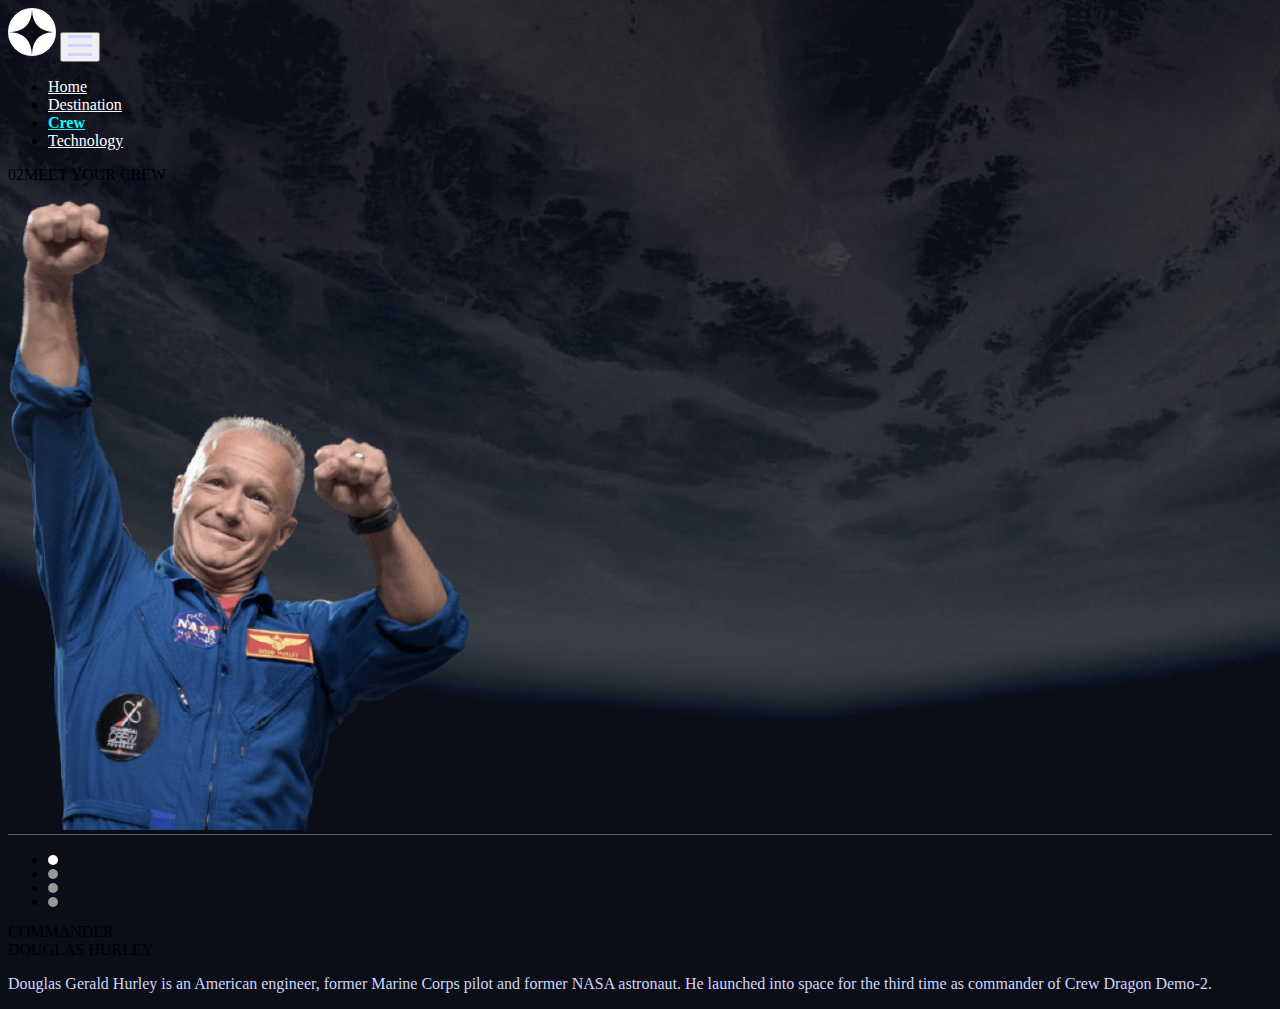
<file: crew-commander.html>
<!DOCTYPE html>
<html lang="en">
<head>
  <meta charset="UTF-8">
  <meta name="viewport" content="width=device-width, initial-scale=1.0">
  <link rel="stylesheet" href="style.css">
  <link rel="icon" type="image/png" sizes="32x32" href="./assets/favicon-32x32.png">
  <link href="https://cdn.jsdelivr.net/npm/bootstrap@5.1.3/dist/css/bootstrap.min.css" rel="stylesheet" integrity="sha384-1BmE4kWBq78iYhFldvKuhfTAU6auU8tT94WrHftjDbrCEXSU1oBoqyl2QvZ6jIW3" crossorigin="anonymous">
  <script src="https://cdn.jsdelivr.net/npm/bootstrap@5.1.3/dist/js/bootstrap.bundle.min.js" integrity="sha384-ka7Sk0Gln4gmtz2MlQnikT1wXgYsOg+OMhuP+IlRH9sENBO0LRn5q+8nbTov4+1p" crossorigin="anonymous"></script>
  <title>Frontend Mentor | Space tourism website</title>
</head>
<body class="personne">
    <!-- navbar -->
    <nav class="navbar navbar-expand-md p-3">
        <div class="container-fluid">
            <svg xmlns="http://www.w3.org/2000/svg" width="48" height="48"><g fill="none" fill-rule="evenodd"><circle cx="24" cy="24" r="24" fill="#FFF"/><path fill="#0B0D17" d="M24 0c0 16-8 24-24 24 15.718.114 23.718 8.114 24 24 0-16 8-24 24-24-16 0-24-8-24-24z"/></g></svg>
            <button class="navbar-toggler mt-3" type="button" data-bs-toggle="collapse" data-bs-target="#navbarNav" aria-controls="navbarNav" aria-expanded="false" aria-label="Toggle navigation">
                <span class="navbar-toggler-icon">
                    <svg xmlns="http://www.w3.org/2000/svg" width="24" height="21"><g fill="#D0D6F9" fill-rule="evenodd"><path d="M0 0h24v3H0zM0 9h24v3H0zM0 18h24v3H0z"/></g></svg>
                </span>
            </button>
            <div class="collapse navbar-collapse justify-content-end " id="navbarNav">
                <ul class="navbar-nav text-center">
                    <li class="nav-item navmenu">
                        <a class="nav-link" href="index.html"> Home</a>
                    </li>
                    <li class="nav-item navmenu">
                        <a class="nav-link" href="destination-moon.html">Destination</a>
                    </li>
                    <li class="nav-item navmenu">
                        <a class="nav-link courante" aria-current="page" href="crew-commander.html">Crew</a>
                    </li>
                    <li class="nav-item navmenu">
                        <a class="nav-link" href="technology-vehicle.html">Technology</a>
                    </li>
                </ul>
            </div>
        </div>
    </nav>
    <div class="container">
        <div class="row">
            <div class="col text-center text-md-start col-xl-6 my-xl-5">
                <p class="text-white"><span class="me-3 text-white text-opacity-25">02</span>MEET YOUR CREW</p>
            </div>
        </div>
        <div class="row text-center flex-md-column-reverse align-items-center align-items-xl-start flex-xl-row-reverse justify-content-xl-between">
            <div class="col-12 mt-3 bordure col-xl-5 align-self-end">
                <img src="assets/crew/image-douglas-hurley.png" alt="Commandant" class="crew">
            </div>
            <!-- nav interne -->
            <div class="col-12 col-xl-5">
                <div class="row justify-content-center justify-content-xl-end flex-xl-column-reverse">
                        <div class="col-12 mt-3 mt-xl-5">
                            <ul class="nav justify-content-center justify-content-xl-start">
                                <li class="nav-item">
                                    <a class="nav-link" aria-current="page" href="crew-commander.html">
                                        <div class="dot activ"></div>
                                    </a>
                                </li>
                                <li class="nav-item">
                                    <a class="nav-link" href="crew-specialist.html">
                                        <div class="dot"></div>
                                    </a>
                                </li>
                                <li class="nav-item">
                                    <a class="nav-link" href="crew-pilot.html">
                                        <div class="dot"></div>
                                    </a>
                                </li>
                                <li class="nav-item">
                                    <a class="nav-link" href="crew-engineer.html">
                                        <div class="dot"></div>
                                    </a>
                                </li>
                            </ul>
                        </div>
                    <!-- description -->
                        <div class="col-12 text-center mt-3 text-xl-start my-xl-5">
                            <p ><span class="fs-3 text-white text-opacity-50">COMMANDER</span> 
                            <br><span class="fs-1 text-white">DOUGLAS HURLEY</span></p> 
                            <p class="fs-6 resume">Douglas Gerald Hurley is an American engineer, former Marine Corps pilot 
                            and former NASA astronaut. He launched into space for the third time as 
                            commander of Crew Dragon Demo-2.</p> 
                        </div>
                </div>
            </div>
        </div>
    </div>
</body>
</html>
</file>
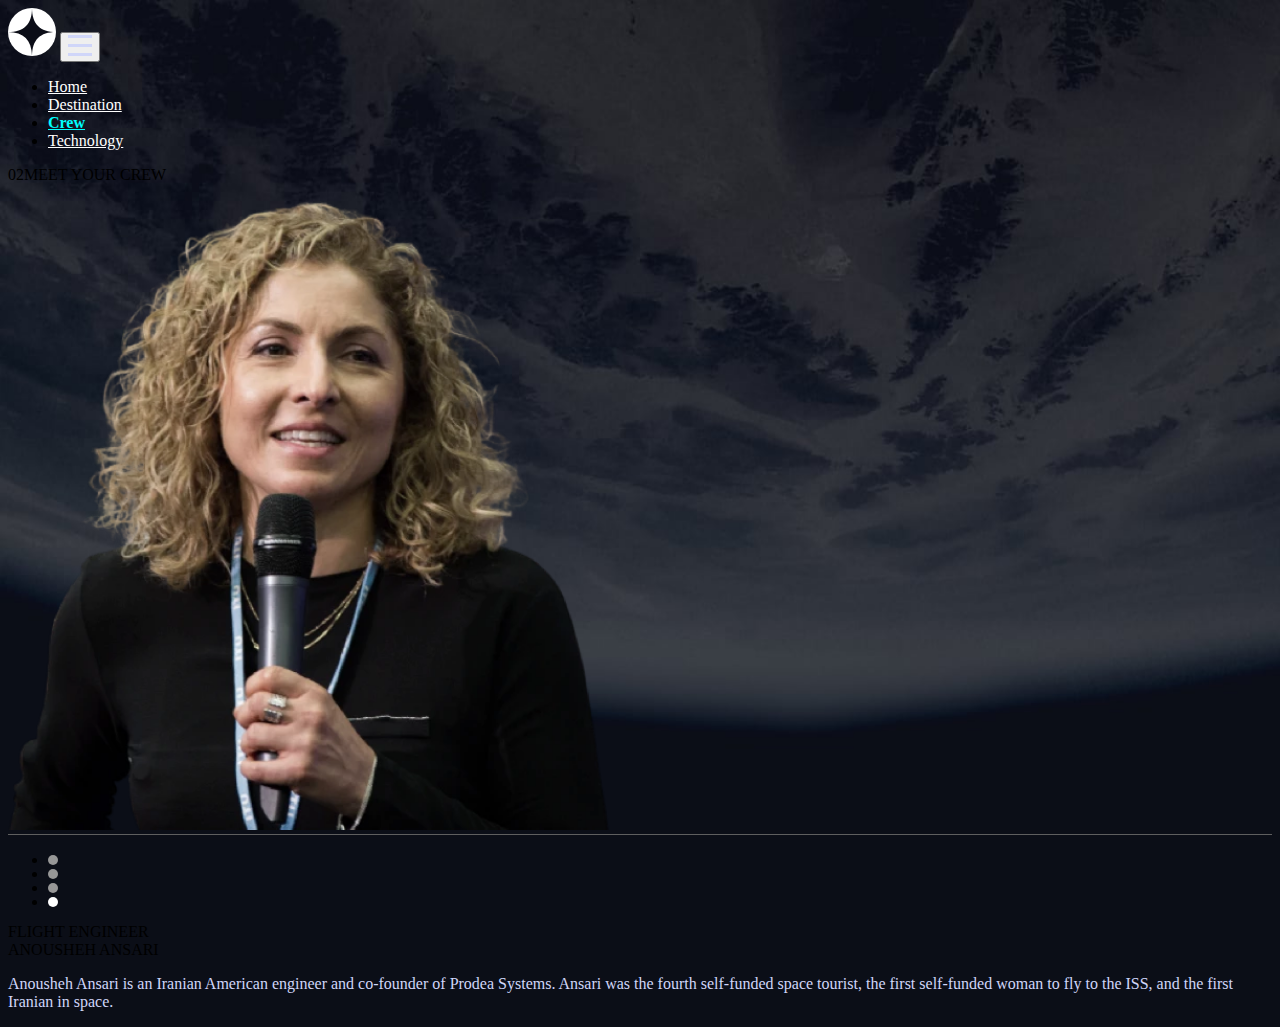
<file: crew-engineer.html>
<!DOCTYPE html>
<html lang="fr">
<head>
  <meta charset="UTF-8">
  <meta name="viewport" content="width=device-width, initial-scale=1.0">
  <link rel="stylesheet" href="style.css">
  <link rel="icon" type="image/png" sizes="32x32" href="./assets/favicon-32x32.png">
  <link href="https://cdn.jsdelivr.net/npm/bootstrap@5.1.3/dist/css/bootstrap.min.css" rel="stylesheet" integrity="sha384-1BmE4kWBq78iYhFldvKuhfTAU6auU8tT94WrHftjDbrCEXSU1oBoqyl2QvZ6jIW3" crossorigin="anonymous">
  <script src="https://cdn.jsdelivr.net/npm/bootstrap@5.1.3/dist/js/bootstrap.bundle.min.js" integrity="sha384-ka7Sk0Gln4gmtz2MlQnikT1wXgYsOg+OMhuP+IlRH9sENBO0LRn5q+8nbTov4+1p" crossorigin="anonymous"></script>
  <title>Frontend Mentor | Space tourism website</title>
</head>
<body class="personne">
    <!-- navbar -->
    <nav class="navbar navbar-expand-md p-3">
        <div class="container-fluid">
            <svg xmlns="http://www.w3.org/2000/svg" width="48" height="48"><g fill="none" fill-rule="evenodd"><circle cx="24" cy="24" r="24" fill="#FFF"/><path fill="#0B0D17" d="M24 0c0 16-8 24-24 24 15.718.114 23.718 8.114 24 24 0-16 8-24 24-24-16 0-24-8-24-24z"/></g></svg>
            <button class="navbar-toggler mt-3" type="button" data-bs-toggle="collapse" data-bs-target="#navbarNav" aria-controls="navbarNav" aria-expanded="false" aria-label="Toggle navigation">
                <span class="navbar-toggler-icon">
                    <svg xmlns="http://www.w3.org/2000/svg" width="24" height="21"><g fill="#D0D6F9" fill-rule="evenodd"><path d="M0 0h24v3H0zM0 9h24v3H0zM0 18h24v3H0z"/></g></svg>
                </span>
            </button>
            <div class="collapse navbar-collapse justify-content-end " id="navbarNav">
                <ul class="navbar-nav text-center">
                    <li class="nav-item navmenu">
                        <a class="nav-link" href="index.html">Home</a>
                    </li>
                    <li class="nav-item navmenu">
                        <a class="nav-link" href="destination-moon.html">Destination</a>
                    </li>
                    <li class="nav-item navmenu">
                        <a class="nav-link courante" aria-current="page" href="crew-commander.html">Crew</a>
                    </li>
                    <li class="nav-item navmenu">
                        <a class="nav-link" href="technology-vehicle.html">Technology</a>
                    </li>
                </ul>
            </div>
        </div>
    </nav>
    <div class="container">
        <div class="row">
            <div class="col text-center text-md-start col-xl-6 my-xl-5">
                <p class="text-white"><span class="me-3 text-white text-opacity-25">02</span>MEET YOUR CREW</p>
            </div>
        </div>
        <div class="row text-center flex-md-column-reverse align-items-center align-items-xl-start flex-xl-row-reverse justify-content-xl-between">
            <div class="col-12 mt-3 bordure col-xl-5 align-self-end">
                <img src="assets/crew/image-anousheh-ansari.webp" alt="Commandant" class="crew">
            </div>
            <!-- nav interne -->
            <div class="col-12 col-xl-5">
                <div class="row justify-content-center justify-content-xl-end flex-xl-column-reverse">
                        <div class="col-12 mt-3 mt-xl-5">
                            <ul class="nav justify-content-center justify-content-xl-start">
                                <li class="nav-item">
                                    <a class="nav-link" href="crew-commander.html">
                                        <div class="dot"></div>
                                    </a>
                                </li>
                                <li class="nav-item">
                                    <a class="nav-link" href="crew-specialist.html">
                                        <div class="dot"></div>
                                    </a>
                                </li>
                                <li class="nav-item">
                                    <a class="nav-link" href="crew-pilot.html">
                                        <div class="dot"></div>
                                    </a>
                                </li>
                                <li class="nav-item">
                                    <a class="nav-link" aria-current="page" href="crew-engineer.html">
                                        <div class="dot activ"></div>
                                    </a>
                                </li>
                            </ul>
                        </div>
                    <!-- description -->
                        <div class="col-12 text-center mt-3 text-xl-start my-xl-5">
                            <p ><span class="fs-3 text-white text-opacity-50">FLIGHT ENGINEER</span> 
                            <br><span class="fs-1 text-white">ANOUSHEH ANSARI</span></p> 
                            <p class="fs-6 resume">Anousheh Ansari is an Iranian American engineer and co-founder of Prodea Systems. 
                    Ansari was the fourth self-funded space tourist, the first self-funded woman to 
                    fly to the ISS, and the first Iranian in space.</p> 
                        </div>
                </div>
            </div>
        </div>
    </div>
</body>
</html>
</file>
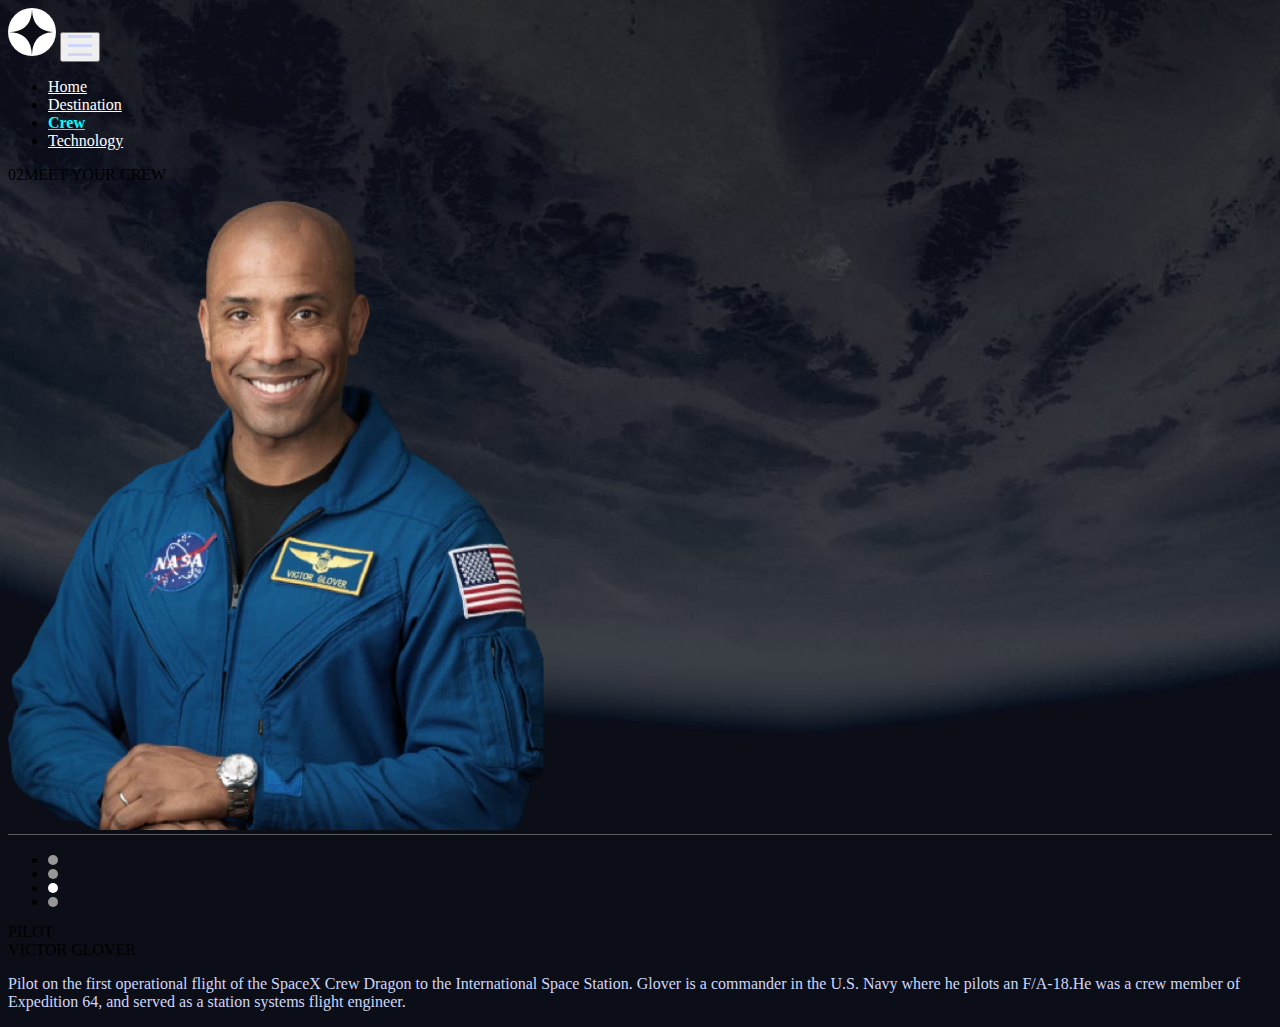
<file: crew-pilot.html>
<!DOCTYPE html>
<html lang="en">
<head>
  <meta charset="UTF-8">
  <meta name="viewport" content="width=device-width, initial-scale=1.0">
  <link rel="stylesheet" href="style.css">
  <link rel="icon" type="image/png" sizes="32x32" href="./assets/favicon-32x32.png">
  <link href="https://cdn.jsdelivr.net/npm/bootstrap@5.1.3/dist/css/bootstrap.min.css" rel="stylesheet" integrity="sha384-1BmE4kWBq78iYhFldvKuhfTAU6auU8tT94WrHftjDbrCEXSU1oBoqyl2QvZ6jIW3" crossorigin="anonymous">
  <script src="https://cdn.jsdelivr.net/npm/bootstrap@5.1.3/dist/js/bootstrap.bundle.min.js" integrity="sha384-ka7Sk0Gln4gmtz2MlQnikT1wXgYsOg+OMhuP+IlRH9sENBO0LRn5q+8nbTov4+1p" crossorigin="anonymous"></script>
  <title>Frontend Mentor | Space tourism website</title>
</head>
<body class="personne">
    <!-- navbar -->
    <nav class="navbar navbar-expand-md p-3">
        <div class="container-fluid">
            <svg xmlns="http://www.w3.org/2000/svg" width="48" height="48"><g fill="none" fill-rule="evenodd"><circle cx="24" cy="24" r="24" fill="#FFF"/><path fill="#0B0D17" d="M24 0c0 16-8 24-24 24 15.718.114 23.718 8.114 24 24 0-16 8-24 24-24-16 0-24-8-24-24z"/></g></svg>
            <button class="navbar-toggler mt-3" type="button" data-bs-toggle="collapse" data-bs-target="#navbarNav" aria-controls="navbarNav" aria-expanded="false" aria-label="Toggle navigation">
                <span class="navbar-toggler-icon">
                    <svg xmlns="http://www.w3.org/2000/svg" width="24" height="21"><g fill="#D0D6F9" fill-rule="evenodd"><path d="M0 0h24v3H0zM0 9h24v3H0zM0 18h24v3H0z"/></g></svg>
                </span>
            </button>
            <div class="collapse navbar-collapse justify-content-end " id="navbarNav">
                <ul class="navbar-nav text-center">
                    <li class="nav-item navmenu">
                        <a class="nav-link" href="index.html"> Home</a>
                    </li>
                    <li class="nav-item navmenu">
                        <a class="nav-link" href="destination-moon.html">Destination</a>
                    </li>
                    <li class="nav-item navmenu">
                        <a class="nav-link courante" aria-current="page" href="crew-commander.html">Crew</a>
                    </li>
                    <li class="nav-item navmenu">
                        <a class="nav-link" href="technology-vehicle.html">Technology</a>
                    </li>
                </ul>
            </div>
        </div>
    </nav>
    <div class="container">
        <div class="row">
            <div class="col text-center text-md-start col-xl-6 my-xl-5">
                <p class="text-white"><span class="me-3 text-white text-opacity-25">02</span>MEET YOUR CREW</p>
            </div>
        </div>
        <div class="row text-center flex-md-column-reverse align-items-center align-items-xl-start flex-xl-row-reverse justify-content-xl-between">
            <div class="col-12 mt-3 bordure col-xl-5 align-self-end">
                <img src="assets/crew/image-victor-glover.webp" alt="Commandant" class="crew">
            </div>
            <!-- nav interne -->
            <div class="col-12 col-xl-5">
                <div class="row justify-content-center justify-content-xl-end flex-xl-column-reverse">
                        <div class="col-12 mt-3 mt-xl-5">
                            <ul class="nav justify-content-center justify-content-xl-start">
                                <li class="nav-item">
                                    <a class="nav-link" href="crew-commander.html">
                                        <div class="dot"></div>
                                    </a>
                                </li>
                                <li class="nav-item">
                                    <a class="nav-link" href="crew-specialist.html">
                                        <div class="dot"></div>
                                    </a>
                                </li>
                                <li class="nav-item">
                                    <a class="nav-link" aria-current="page" href="crew-pilot.html">
                                        <div class="dot activ"></div>
                                    </a>
                                </li>
                                <li class="nav-item">
                                    <a class="nav-link" href="crew-engineer.html">
                                        <div class="dot"></div>
                                    </a>
                                </li>
                            </ul>
                        </div>
                    <!-- description -->
                        <div class="col-12 text-center mt-3 text-xl-start my-xl-5">
                            <p ><span class="fs-3 text-white text-opacity-50">PILOT</span> 
                            <br><span class="fs-1 text-white">VICTOR GLOVER</span></p> 
                            <p class="fs-6 resume">Pilot on the first operational flight of the SpaceX Crew Dragon to the 
                    International Space Station. Glover is a commander in the U.S. Navy where 
                    he pilots an F/A-18.He was a crew member of Expedition 64, and served as a 
                    station systems flight engineer.</p> 
                        </div>
                </div>
            </div>
        </div>
    </div>
</body>
</html>
</file>
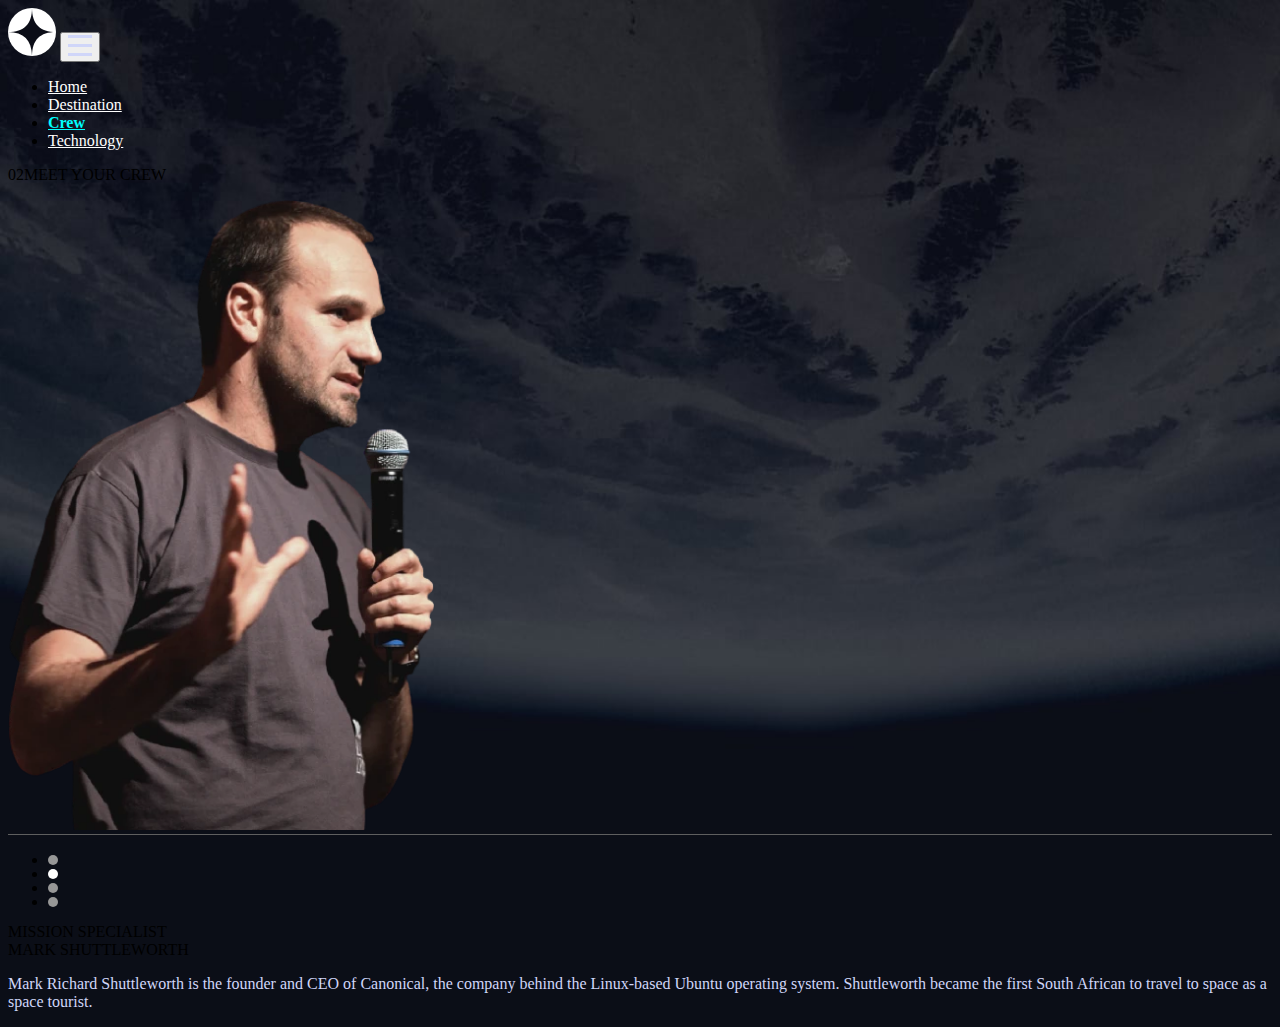
<file: crew-specialist.html>
<!DOCTYPE html>
<html lang="en">
<head>
  <meta charset="UTF-8">
  <meta name="viewport" content="width=device-width, initial-scale=1.0">
  <link rel="stylesheet" href="style.css">
  <link rel="icon" type="image/png" sizes="32x32" href="./assets/favicon-32x32.png">
  <link href="https://cdn.jsdelivr.net/npm/bootstrap@5.1.3/dist/css/bootstrap.min.css" rel="stylesheet" integrity="sha384-1BmE4kWBq78iYhFldvKuhfTAU6auU8tT94WrHftjDbrCEXSU1oBoqyl2QvZ6jIW3" crossorigin="anonymous">
  <script src="https://cdn.jsdelivr.net/npm/bootstrap@5.1.3/dist/js/bootstrap.bundle.min.js" integrity="sha384-ka7Sk0Gln4gmtz2MlQnikT1wXgYsOg+OMhuP+IlRH9sENBO0LRn5q+8nbTov4+1p" crossorigin="anonymous"></script>
  <title>Frontend Mentor | Space tourism website</title>
</head>
<body class="personne">
    <!-- navbar -->
    <nav class="navbar navbar-expand-md p-3">
        <div class="container-fluid">
            <svg xmlns="http://www.w3.org/2000/svg" width="48" height="48"><g fill="none" fill-rule="evenodd"><circle cx="24" cy="24" r="24" fill="#FFF"/><path fill="#0B0D17" d="M24 0c0 16-8 24-24 24 15.718.114 23.718 8.114 24 24 0-16 8-24 24-24-16 0-24-8-24-24z"/></g></svg>
            <button class="navbar-toggler mt-3" type="button" data-bs-toggle="collapse" data-bs-target="#navbarNav" aria-controls="navbarNav" aria-expanded="false" aria-label="Toggle navigation">
                <span class="navbar-toggler-icon">
                    <svg xmlns="http://www.w3.org/2000/svg" width="24" height="21"><g fill="#D0D6F9" fill-rule="evenodd"><path d="M0 0h24v3H0zM0 9h24v3H0zM0 18h24v3H0z"/></g></svg>
                </span>
            </button>
            <div class="collapse navbar-collapse justify-content-end " id="navbarNav">
                <ul class="navbar-nav text-center">
                    <li class="nav-item navmenu">
                        <a class="nav-link" href="index.html"> Home</a>
                    </li>
                    <li class="nav-item navmenu">
                        <a class="nav-link" href="destination-moon.html">Destination</a>
                    </li>
                    <li class="nav-item navmenu">
                        <a class="nav-link courante" aria-current="page" href="crew-commander.html">Crew</a>
                    </li>
                    <li class="nav-item navmenu">
                        <a class="nav-link" href="technology-vehicle.html">Technology</a>
                    </li>
                </ul>
            </div>
        </div>
    </nav>
    <!-- fin navbar -->

    <!-- cards -->
    <div class="container">
        <div class="row">
            <div class="col text-center text-md-start col-xl-6 my-xl-5">
                <p class="text-white"><span class="me-3 text-white text-opacity-25">02</span>MEET YOUR CREW</p>
            </div>
        </div>
        <div class="row text-center flex-md-column-reverse align-items-center align-items-xl-start flex-xl-row-reverse justify-content-xl-between">
            <div class="col-12 mt-3 bordure col-xl-5 align-self-end">
                <img src="assets/crew/image-mark-shuttleworth.webp" alt="Commandant" class="crew">
            </div>
            <!-- nav interne -->
            <div class="col-12 col-xl-5">
                <div class="row justify-content-center justify-content-xl-end flex-xl-column-reverse">
                        <div class="col-12 mt-3 mt-xl-5">
                            <ul class="nav justify-content-center justify-content-xl-start">
                                <li class="nav-item">
                                    <a class="nav-link" href="crew-commander.html">
                                        <div class="dot"></div>
                                    </a>
                                </li>
                                <li class="nav-item">
                                    <a class="nav-link" aria-current="page" href="crew-specialist.html">
                                        <div class="dot activ"></div>
                                    </a>
                                </li>
                                <li class="nav-item">
                                    <a class="nav-link" href="crew-pilot.html">
                                        <div class="dot"></div>
                                    </a>
                                </li>
                                <li class="nav-item">
                                    <a class="nav-link" href="crew-engineer.html">
                                        <div class="dot"></div>
                                    </a>
                                </li>
                            </ul>
                        </div>
                    <!-- description -->
                        <div class="col-12 text-center mt-3 text-xl-start my-xl-5">
                            <p ><span class="fs-3 text-white text-opacity-50">MISSION SPECIALIST</span> 
                            <br><span class="fs-1 text-white">MARK SHUTTLEWORTH</span></p> 
                            <p class="fs-6 resume">Mark Richard Shuttleworth is the founder and CEO of Canonical, the company behind 
                                the Linux-based Ubuntu operating system. Shuttleworth became the first South 
                                African to travel to space as a space tourist.</p> 
                        </div>
                </div>
            </div>
        </div>
    </div>

  
  

  
</body>
</html>
</file>
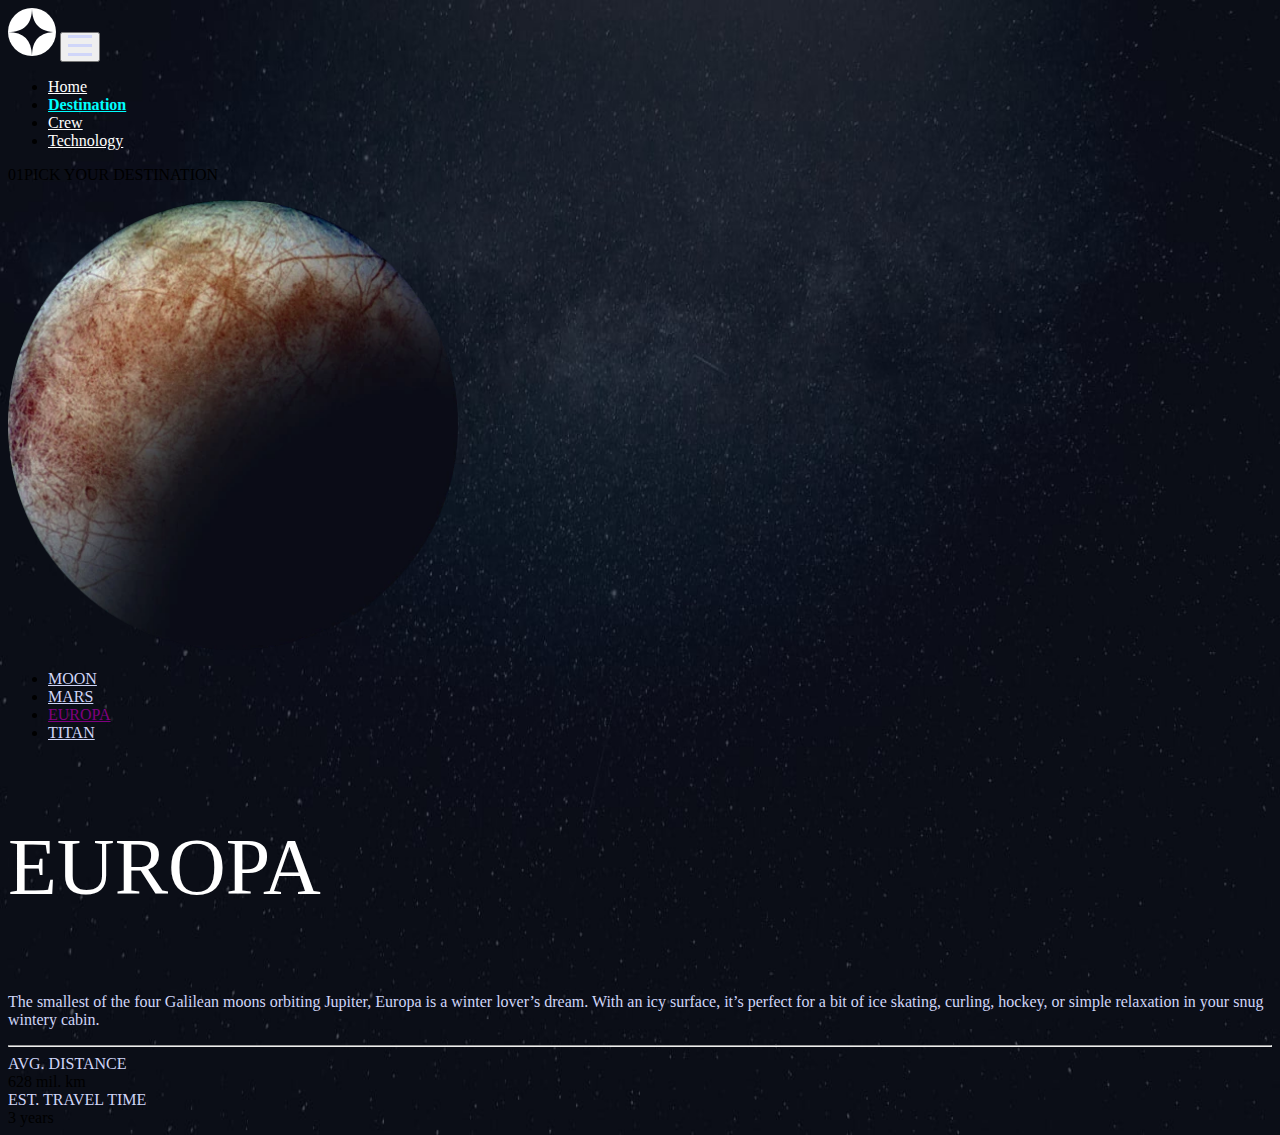
<file: destination-europa.html>
<!DOCTYPE html>
<html lang="en">
<head>
  <meta charset="UTF-8">
  <meta name="viewport" content="width=device-width, initial-scale=1.0">
  <link rel="stylesheet" href="style.css">
  <link rel="icon" type="image/png" sizes="32x32" href="./assets/favicon-32x32.png">
  <link href="https://cdn.jsdelivr.net/npm/bootstrap@5.1.3/dist/css/bootstrap.min.css" rel="stylesheet" integrity="sha384-1BmE4kWBq78iYhFldvKuhfTAU6auU8tT94WrHftjDbrCEXSU1oBoqyl2QvZ6jIW3" crossorigin="anonymous">
  <script src="https://cdn.jsdelivr.net/npm/bootstrap@5.1.3/dist/js/bootstrap.bundle.min.js" integrity="sha384-ka7Sk0Gln4gmtz2MlQnikT1wXgYsOg+OMhuP+IlRH9sENBO0LRn5q+8nbTov4+1p" crossorigin="anonymous"></script>
  <title>Frontend Mentor | Space tourism website</title>
</head>
<body class="destination">
    <nav class="navbar navbar-expand-md p-3">
        <div class="container-fluid">
            <svg xmlns="http://www.w3.org/2000/svg" width="48" height="48"><g fill="none" fill-rule="evenodd"><circle cx="24" cy="24" r="24" fill="#FFF"/><path fill="#0B0D17" d="M24 0c0 16-8 24-24 24 15.718.114 23.718 8.114 24 24 0-16 8-24 24-24-16 0-24-8-24-24z"/></g></svg>
            <button class="navbar-toggler mt-3" type="button" data-bs-toggle="collapse" data-bs-target="#navbarNav" aria-controls="navbarNav" aria-expanded="false" aria-label="Toggle navigation">
                <span class="navbar-toggler-icon">
                    <svg xmlns="http://www.w3.org/2000/svg" width="24" height="21"><g fill="#D0D6F9" fill-rule="evenodd"><path d="M0 0h24v3H0zM0 9h24v3H0zM0 18h24v3H0z"/></g></svg>
                </span>
            </button>
            <div class="collapse navbar-collapse justify-content-end" id="navbarNav">
                <ul class="navbar-nav text-center">
                    <li class="nav-item navmenu">
                        <a class="nav-link" href="index.html"> Home</a>
                    </li>
                    <li class="nav-item navmenu">
                        <a class="nav-link courante" aria-current="page" href="destination-moon.html">Destination</a>
                    </li>
                    <li class="nav-item navmenu">
                        <a class="nav-link" href="crew-commander.html">Crew</a>
                    </li>
                    <li class="nav-item navmenu">
                        <a class="nav-link" href="technology-vehicle.html">Technology</a>
                    </li>
                </ul>
            </div>
        </div>
    </nav>

<!-- cards -->
<div class="container">
    <div class="row mt-5 justify-content-xl-end">
        <div class="col-12 text-center text-sm-start col-xl-11">
            <p><span class="me-3 fs-5 fw-bold">01</span><span class="text-white fs-5">PICK YOUR DESTINATION</span></div></p>
        </div>
    </div>
    <div class="row">
        <div class="col">
            <div class="row">
                <div class="col-12 col-xl-7 text-center mt-xl-5">
                    <img class="lune" src="assets/destination/image-europa.webp" alt="Moon">
                </div>
                <div class="col-12 col-xl-5 text-center text-xl-start">
                    <div class="row mt-5 justify-content-center justify-content-xl-start">
                        <div class="col-12">
                            <ul class="nav justify-content-center justify-content-xl-start">
                                <li class="nav-item navprincipale me-4">
                                    <a class="nav-link p-0" href="destination-moon.html">MOON</a>
                                </li>
                                <li class="nav-item navprincipale me-4">
                                    <a class="nav-link p-0" href="destination-mars.html">MARS</a>
                                </li>
                                <li class="nav-item navprincipale me-4">
                                    <a class="nav-link p-0 actuel" aria-current="page" href="destination-europa.html">EUROPA</a>
                                </li>
                                <li class="nav-item navprincipale">
                                    <a class="nav-link p-0" href="destination-titan.html">TITAN</a>
                                </li>
                            </ul>
                        </div>
                        <div class="col-12 mt-2">
                            <p class="text-white title">EUROPA</p>
                        </div>
                        <div class="col-10 col-md-9 col-xl-8">
                            <p class="resume">The smallest of the four Galilean moons orbiting  Jupiter, Europa is a 
                                winter lover’s dream. With an icy surface, it’s perfect for a bit of 
                                ice skating, curling, hockey, or simple relaxation in your snug 
                                wintery cabin.</p>
                        </div>
                    </div>
                    <div class="row mt-xl-3 justify-content-center">
                        <div class="col-10">
                            <hr>
                        </div>
                    </div>
                    <div class="row">
                        <div class="col-12 col-xl-6">
                            <span class="resume">AVG. DISTANCE</span> 
                            <br>
                            <span class="fs-1 text-white">628 mil. km</span>
                        </div>
                        <div class="col-12 col-xl-6">
                            <span class="resume">EST. TRAVEL TIME</span>
                            <br>
                            <span class="fs-1 text-white">3 years</span> 
                        </div>
                    </div>
                </div>
            </div>
        </div>
    </div>
</div>
</body>
</html>
</file>
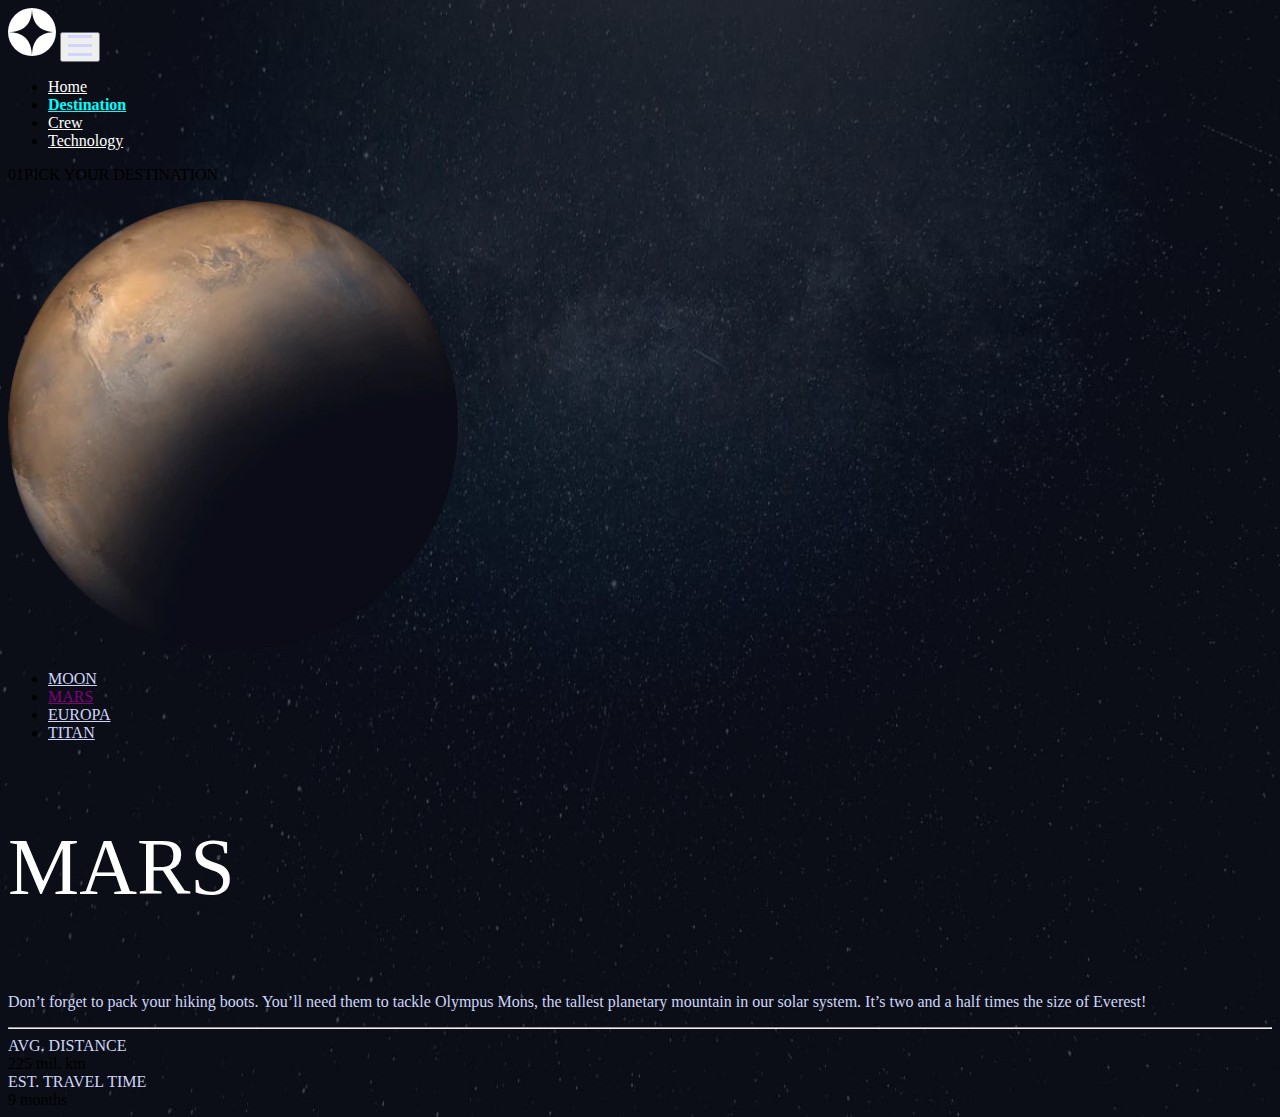
<file: destination-mars.html>
<!DOCTYPE html>
<html lang="en">
<head>
  <meta charset="UTF-8">
  <meta name="viewport" content="width=device-width, initial-scale=1.0">
  <link rel="stylesheet" href="style.css">
  <link rel="icon" type="image/png" sizes="32x32" href="./assets/favicon-32x32.png">
  <link href="https://cdn.jsdelivr.net/npm/bootstrap@5.1.3/dist/css/bootstrap.min.css" rel="stylesheet" integrity="sha384-1BmE4kWBq78iYhFldvKuhfTAU6auU8tT94WrHftjDbrCEXSU1oBoqyl2QvZ6jIW3" crossorigin="anonymous">
  <script src="https://cdn.jsdelivr.net/npm/bootstrap@5.1.3/dist/js/bootstrap.bundle.min.js" integrity="sha384-ka7Sk0Gln4gmtz2MlQnikT1wXgYsOg+OMhuP+IlRH9sENBO0LRn5q+8nbTov4+1p" crossorigin="anonymous"></script>
  <title>Frontend Mentor | Space tourism website</title>
</head>
<body class="destination">
    <nav class="navbar navbar-expand-md p-3">
        <div class="container-fluid">
            <svg xmlns="http://www.w3.org/2000/svg" width="48" height="48"><g fill="none" fill-rule="evenodd"><circle cx="24" cy="24" r="24" fill="#FFF"/><path fill="#0B0D17" d="M24 0c0 16-8 24-24 24 15.718.114 23.718 8.114 24 24 0-16 8-24 24-24-16 0-24-8-24-24z"/></g></svg>
            <button class="navbar-toggler mt-3" type="button" data-bs-toggle="collapse" data-bs-target="#navbarNav" aria-controls="navbarNav" aria-expanded="false" aria-label="Toggle navigation">
                <span class="navbar-toggler-icon">
                    <svg xmlns="http://www.w3.org/2000/svg" width="24" height="21"><g fill="#D0D6F9" fill-rule="evenodd"><path d="M0 0h24v3H0zM0 9h24v3H0zM0 18h24v3H0z"/></g></svg>
                </span>
            </button>
            <div class="collapse navbar-collapse justify-content-end" id="navbarNav">
                <ul class="navbar-nav text-center">
                    <li class="nav-item navmenu">
                        <a class="nav-link" href="index.html"> Home</a>
                    </li>
                    <li class="nav-item navmenu">
                        <a class="nav-link courante" aria-current="page" href="destination-moon.html">Destination</a>
                    </li>
                    <li class="nav-item navmenu">
                        <a class="nav-link" href="crew-commander.html">Crew</a>
                    </li>
                    <li class="nav-item navmenu">
                        <a class="nav-link" href="technology-vehicle.html">Technology</a>
                    </li>
                </ul>
            </div>
        </div>
    </nav>

<!-- cards -->
<div class="container">
    <div class="row mt-5 justify-content-xl-end">
        <div class="col-12 text-center text-sm-start col-xl-11">
            <p><span class="me-3 fs-5 fw-bold">01</span><span class="text-white fs-5">PICK YOUR DESTINATION</span></div></p>
        </div>
    </div>
    <div class="row">
        <div class="col">
            <div class="row">
                <div class="col-12 col-xl-7 text-center mt-xl-5">
                    <img class="lune" src="assets/destination/image-mars.webp" alt="Mars">
                </div>
                <div class="col-12 col-xl-5 text-center text-xl-start">
                    <div class="row mt-5 justify-content-center justify-content-xl-start">
                        <div class="col-12">
                            <ul class="nav justify-content-center justify-content-xl-start">
                                <li class="nav-item navprincipale me-4">
                                    <a class="nav-link p-0" href="destination-moon.html">MOON</a>
                                </li>
                                <li class="nav-item navprincipale me-4">
                                    <a class="nav-link p-0 actuel" href="destination-mars.html">MARS</a>
                                </li>
                                <li class="nav-item navprincipale me-4">
                                    <a class="nav-link p-0" aria-current="page" href="destination-europa.html">EUROPA</a>
                                </li>
                                <li class="nav-item navprincipale">
                                    <a class="nav-link p-0" href="destination-titan.html">TITAN</a>
                                </li>
                            </ul>
                        </div>
                        <div class="col-12 mt-2">
                            <p class="text-white title">MARS</p>
                        </div>
                        <div class="col-10 col-md-9 col-xl-8">
                            <p class="resume">Don’t forget to pack your hiking boots. You’ll need them to tackle Olympus Mons, 
                                the tallest planetary mountain in our solar system. It’s two and a half times 
                                the size of Everest!</p>
                        </div>
                    </div>
                    <div class="row mt-xl-3 justify-content-center">
                        <div class="col-10">
                            <hr>
                        </div>
                    </div>
                    <div class="row">
                        <div class="col-12 col-xl-6">
                            <span class="resume">AVG. DISTANCE</span> 
                            <br>
                            <span class="fs-1 text-white">225 mil. km</span>
                        </div>
                        <div class="col-12 col-xl-6">
                            <span class="resume">EST. TRAVEL TIME</span>
                            <br>
                            <span class="fs-1 text-white">9 months</span> 
                        </div>
                    </div>
                </div>
            </div>
        </div>
    </div>
</div>
</body>
</html>
</file>
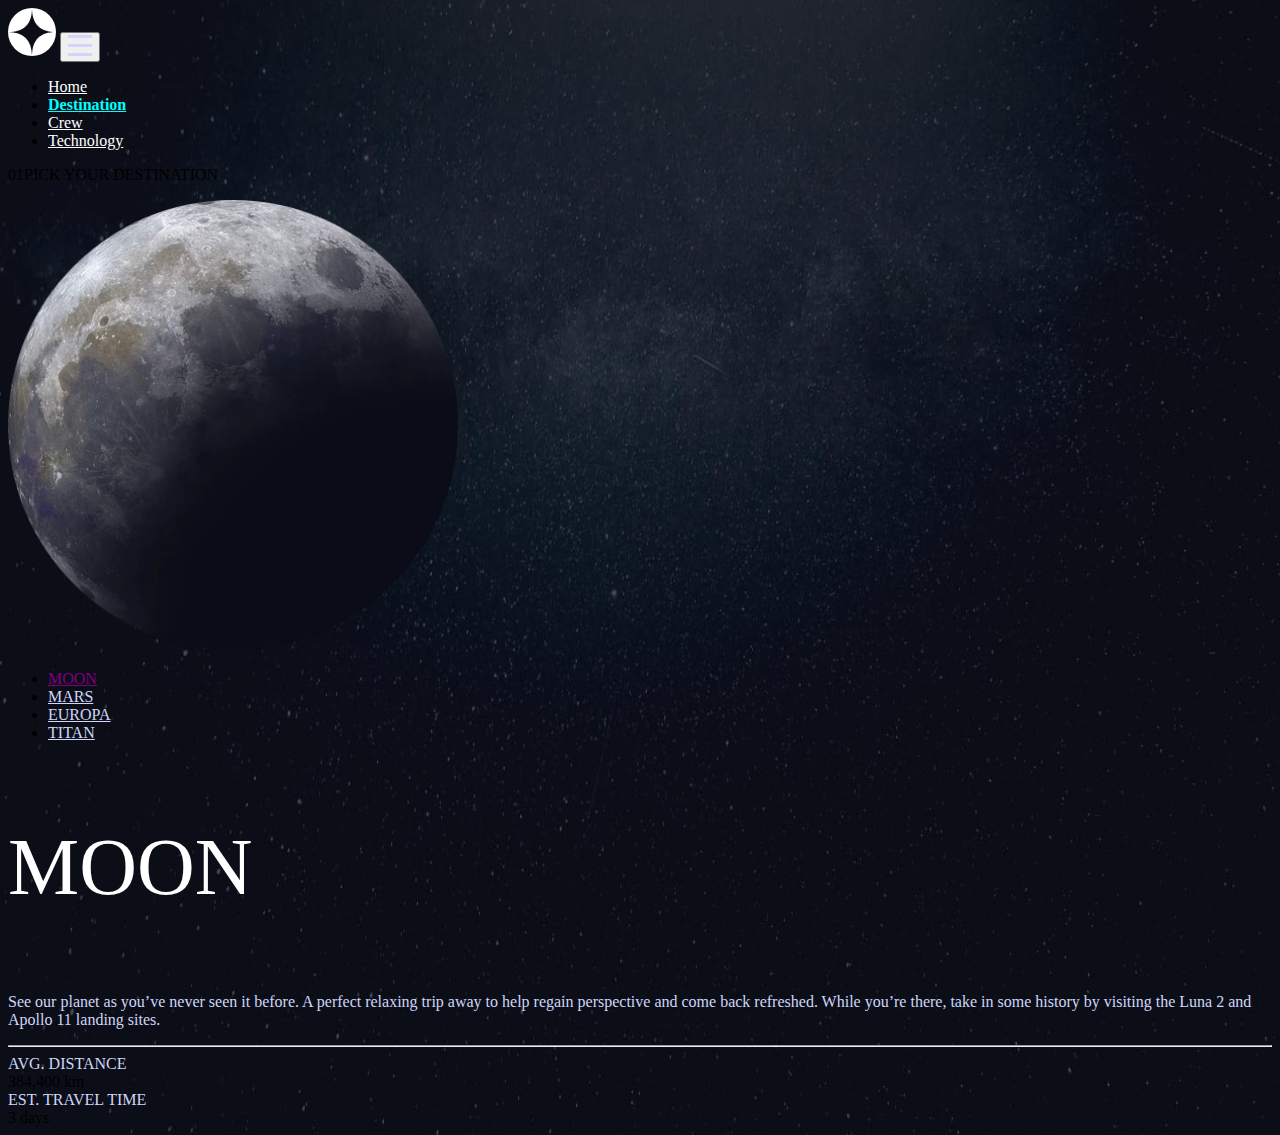
<file: destination-moon.html>
<!DOCTYPE html>
<html lang="en">
<head>
  <meta charset="UTF-8">
  <meta name="viewport" content="width=device-width, initial-scale=1.0">
  <link rel="stylesheet" href="style.css">
  <link rel="icon" type="image/png" sizes="32x32" href="./assets/favicon-32x32.png">
  <link href="https://cdn.jsdelivr.net/npm/bootstrap@5.1.3/dist/css/bootstrap.min.css" rel="stylesheet" integrity="sha384-1BmE4kWBq78iYhFldvKuhfTAU6auU8tT94WrHftjDbrCEXSU1oBoqyl2QvZ6jIW3" crossorigin="anonymous">
  <script src="https://cdn.jsdelivr.net/npm/bootstrap@5.1.3/dist/js/bootstrap.bundle.min.js" integrity="sha384-ka7Sk0Gln4gmtz2MlQnikT1wXgYsOg+OMhuP+IlRH9sENBO0LRn5q+8nbTov4+1p" crossorigin="anonymous"></script>
  <title>Frontend Mentor | Space tourism website</title>
</head>
<body class="destination">
    <!-- navbar -->
    <nav class="navbar navbar-expand-md p-3">
        <div class="container-fluid">
            <svg xmlns="http://www.w3.org/2000/svg" width="48" height="48"><g fill="none" fill-rule="evenodd"><circle cx="24" cy="24" r="24" fill="#FFF"/><path fill="#0B0D17" d="M24 0c0 16-8 24-24 24 15.718.114 23.718 8.114 24 24 0-16 8-24 24-24-16 0-24-8-24-24z"/></g></svg>
            <button class="navbar-toggler mt-3" type="button" data-bs-toggle="collapse" data-bs-target="#navbarNav" aria-controls="navbarNav" aria-expanded="false" aria-label="Toggle navigation">
                <span class="navbar-toggler-icon">
                    <svg xmlns="http://www.w3.org/2000/svg" width="24" height="21"><g fill="#D0D6F9" fill-rule="evenodd"><path d="M0 0h24v3H0zM0 9h24v3H0zM0 18h24v3H0z"/></g></svg>
                </span>
            </button>
            <div class="collapse navbar-collapse justify-content-end" id="navbarNav">
                <ul class="navbar-nav text-center">
                    <li class="nav-item navmenu">
                        <a class="nav-link" href="index.html"> Home</a>
                    </li>
                    <li class="nav-item navmenu">
                        <a class="nav-link courante" aria-current="page" href="destination-moon.html">Destination</a>
                    </li>
                    <li class="nav-item navmenu">
                        <a class="nav-link" href="crew-commander.html">Crew</a>
                    </li>
                    <li class="nav-item navmenu">
                        <a class="nav-link" href="technology-vehicle.html">Technology</a>
                    </li>
                </ul>
            </div>
        </div>
    </nav>

<!-- cards -->
<div class="container">
    <div class="row mt-5 justify-content-xl-end">
        <div class="col-12 text-center text-sm-start col-xl-11">
            <p><span class="me-3 fs-5 fw-bold">01</span><span class="text-white fs-5">PICK YOUR DESTINATION</span></div></p>
        </div>
    </div>
    <div class="row">
        <div class="col">
            <div class="row">
                <div class="col-12 col-xl-7 text-center mt-xl-5">
                    <img class="lune" src="assets/destination/image-moon.webp" alt="Moon">
                </div>
                <div class="col-12 col-xl-5 text-center text-xl-start">
                    <div class="row mt-5 justify-content-center justify-content-xl-start">
                        <div class="col-12">
                            <ul class="nav justify-content-center justify-content-xl-start">
                                <li class="nav-item navprincipale me-4">
                                    <a class="nav-link p-0 actuel" aria-current="page" href="destination-moon.html">MOON</a>
                                </li>
                                <li class="nav-item navprincipale me-4">
                                    <a class="nav-link p-0" href="destination-mars.html">MARS</a>
                                </li>
                                <li class="nav-item navprincipale me-4">
                                    <a class="nav-link p-0" href="destination-europa.html">EUROPA</a>
                                </li>
                                <li class="nav-item navprincipale">
                                    <a class="nav-link p-0" href="destination-titan.html">TITAN</a>
                                </li>
                            </ul>
                        </div>
                        <div class="col-12 mt-2">
                            <p class="text-white title">MOON</p>
                        </div>
                        <div class="col-10 col-md-9 col-xl-8">
                            <p class="resume">See our planet as you’ve never seen it before. A perfect relaxing trip away to help 
                                regain perspective and come back refreshed. While you’re there, take in some history 
                                by visiting the Luna 2 and Apollo 11 landing sites.</p>
                        </div>
                    </div>
                    <div class="row mt-xl-3 justify-content-center">
                        <div class="col-10">
                            <hr>
                        </div>
                    </div>
                    <div class="row">
                        <div class="col-12 col-xl-6">
                            <span class="resume">AVG. DISTANCE</span> 
                            <br>
                            <span class="fs-1 text-white">384,400 km</span>
                        </div>
                        <div class="col-12 col-xl-6">
                            <span class="resume">EST. TRAVEL TIME</span>
                            <br>
                            <span class="fs-1 text-white">3 days</span> 
                        </div>
                    </div>
                </div>
            </div>
        </div>
    </div>
</div>
</body>
</html>
</file>
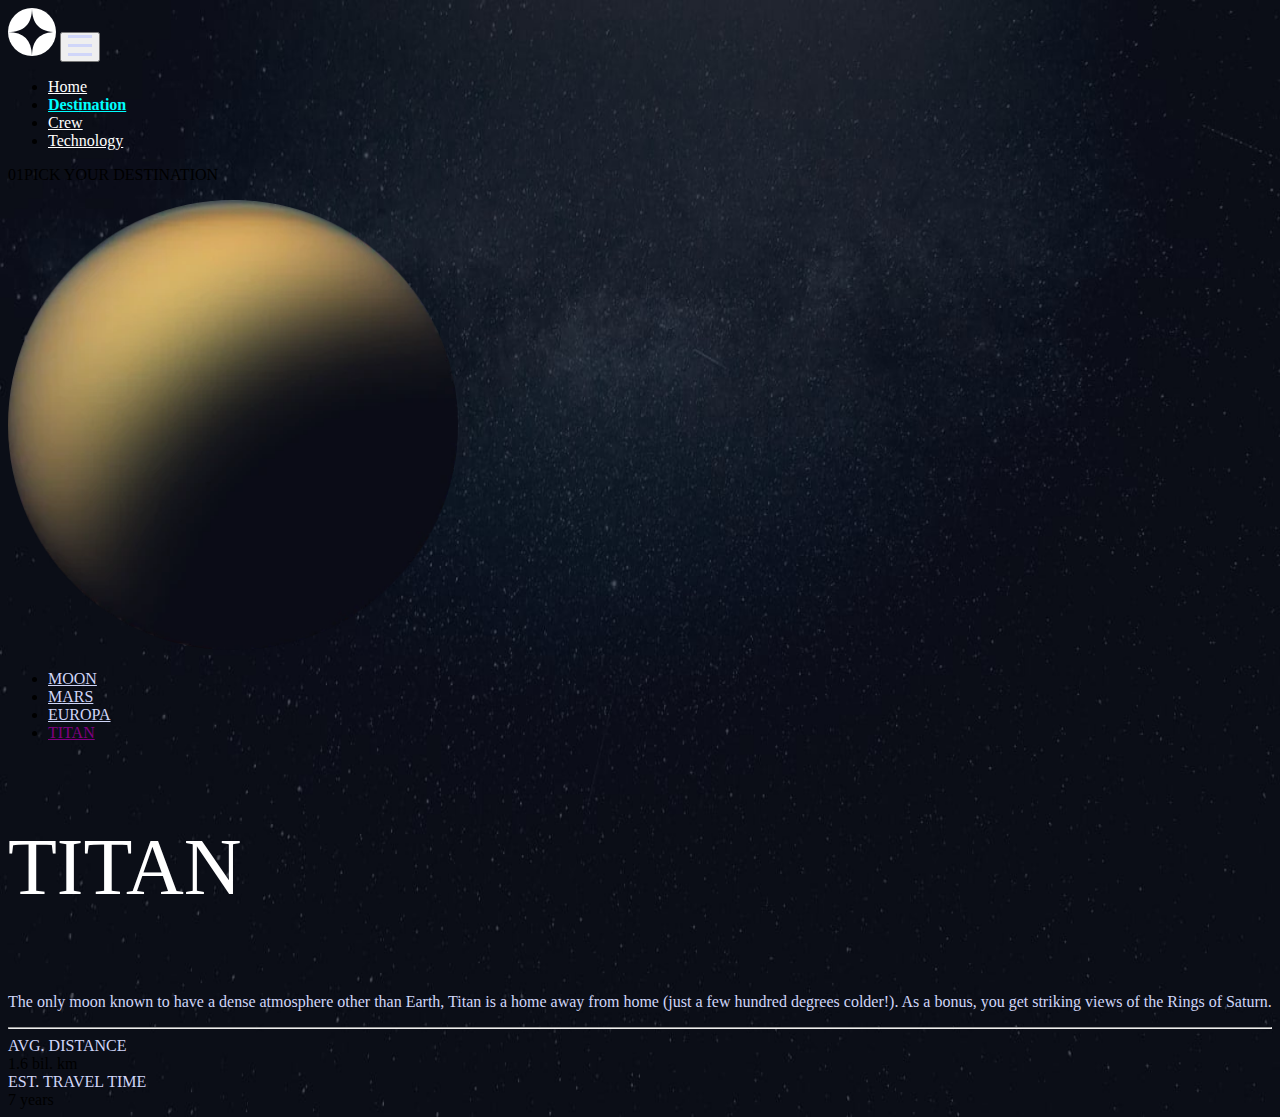
<file: destination-titan.html>
<!DOCTYPE html>
<html lang="en">
<head>
  <meta charset="UTF-8">
  <meta name="viewport" content="width=device-width, initial-scale=1.0">
  <link rel="stylesheet" href="style.css">
  <link rel="icon" type="image/png" sizes="32x32" href="./assets/favicon-32x32.png">
  <link href="https://cdn.jsdelivr.net/npm/bootstrap@5.1.3/dist/css/bootstrap.min.css" rel="stylesheet" integrity="sha384-1BmE4kWBq78iYhFldvKuhfTAU6auU8tT94WrHftjDbrCEXSU1oBoqyl2QvZ6jIW3" crossorigin="anonymous">
  <script src="https://cdn.jsdelivr.net/npm/bootstrap@5.1.3/dist/js/bootstrap.bundle.min.js" integrity="sha384-ka7Sk0Gln4gmtz2MlQnikT1wXgYsOg+OMhuP+IlRH9sENBO0LRn5q+8nbTov4+1p" crossorigin="anonymous"></script>
  <title>Frontend Mentor | Space tourism website</title>
</head>
<body class="destination">
    <nav class="navbar navbar-expand-md p-3">
        <div class="container-fluid">
            <svg xmlns="http://www.w3.org/2000/svg" width="48" height="48"><g fill="none" fill-rule="evenodd"><circle cx="24" cy="24" r="24" fill="#FFF"/><path fill="#0B0D17" d="M24 0c0 16-8 24-24 24 15.718.114 23.718 8.114 24 24 0-16 8-24 24-24-16 0-24-8-24-24z"/></g></svg>
            <button class="navbar-toggler mt-3" type="button" data-bs-toggle="collapse" data-bs-target="#navbarNav" aria-controls="navbarNav" aria-expanded="false" aria-label="Toggle navigation">
                <span class="navbar-toggler-icon">
                    <svg xmlns="http://www.w3.org/2000/svg" width="24" height="21"><g fill="#D0D6F9" fill-rule="evenodd"><path d="M0 0h24v3H0zM0 9h24v3H0zM0 18h24v3H0z"/></g></svg>
                </span>
            </button>
            <div class="collapse navbar-collapse justify-content-end" id="navbarNav">
                <ul class="navbar-nav text-center">
                    <li class="nav-item navmenu">
                        <a class="nav-link" href="index.html"> Home</a>
                    </li>
                    <li class="nav-item navmenu">
                        <a class="nav-link courante" aria-current="page" href="destination-moon.html">Destination</a>
                    </li>
                    <li class="nav-item navmenu">
                        <a class="nav-link" href="crew-commander.html">Crew</a>
                    </li>
                    <li class="nav-item navmenu">
                        <a class="nav-link" href="technology-vehicle.html">Technology</a>
                    </li>
                </ul>
            </div>
        </div>
    </nav>

<!-- cards -->
<div class="container">
    <div class="row mt-5 justify-content-xl-end">
        <div class="col-12 text-center text-sm-start col-xl-11">
            <p><span class="me-3 fs-5 fw-bold">01</span><span class="text-white fs-5">PICK YOUR DESTINATION</span></div></p>
        </div>
    </div>
    <div class="row">
        <div class="col">
            <div class="row">
                <div class="col-12 col-xl-7 text-center mt-xl-5">
                    <img class="lune" src="assets/destination/image-titan.webp" alt="Moon">
                </div>
                <div class="col-12 col-xl-5 text-center text-xl-start">
                    <div class="row mt-5 justify-content-center justify-content-xl-start">
                        <div class="col-12">
                            <ul class="nav justify-content-center justify-content-xl-start">
                                <li class="nav-item navprincipale me-4">
                                    <a class="nav-link p-0" aria-current="page" href="destination-moon.html">MOON</a>
                                </li>
                                <li class="nav-item navprincipale me-4">
                                    <a class="nav-link p-0" href="destination-mars.html">MARS</a>
                                </li>
                                <li class="nav-item navprincipale me-4">
                                    <a class="nav-link p-0" href="destination-europa.html">EUROPA</a>
                                </li>
                                <li class="nav-item navprincipale actuel">
                                    <a class="nav-link p-0 actuel" href="destination-titan.html">TITAN</a>
                                </li>
                            </ul>
                        </div>
                        <div class="col-12 mt-2">
                            <p class="text-white title">TITAN</p>
                        </div>
                        <div class="col-10 col-md-9 col-xl-8">
                            <p class="resume">The only moon known to have a dense atmosphere other than Earth, Titan 
                                is a home away from home (just a few hundred degrees colder!). As a 
                                bonus, you get striking views of the Rings of Saturn.</p>
                        </div>
                    </div>
                    <div class="row mt-xl-3 justify-content-center">
                        <div class="col-10">
                            <hr>
                        </div>
                    </div>
                    <div class="row">
                        <div class="col-12 col-xl-6">
                            <span class="resume">AVG. DISTANCE</span> 
                            <br>
                            <span class="fs-1 text-white">1.6 bil. km</span>
                        </div>
                        <div class="col-12 col-xl-6">
                            <span class="resume">EST. TRAVEL TIME</span>
                            <br>
                            <span class="fs-1 text-white">7 years</span> 
                        </div>
                    </div>
                </div>
            </div>
        </div>
    </div>
</div>
</body>
</html>
</file>
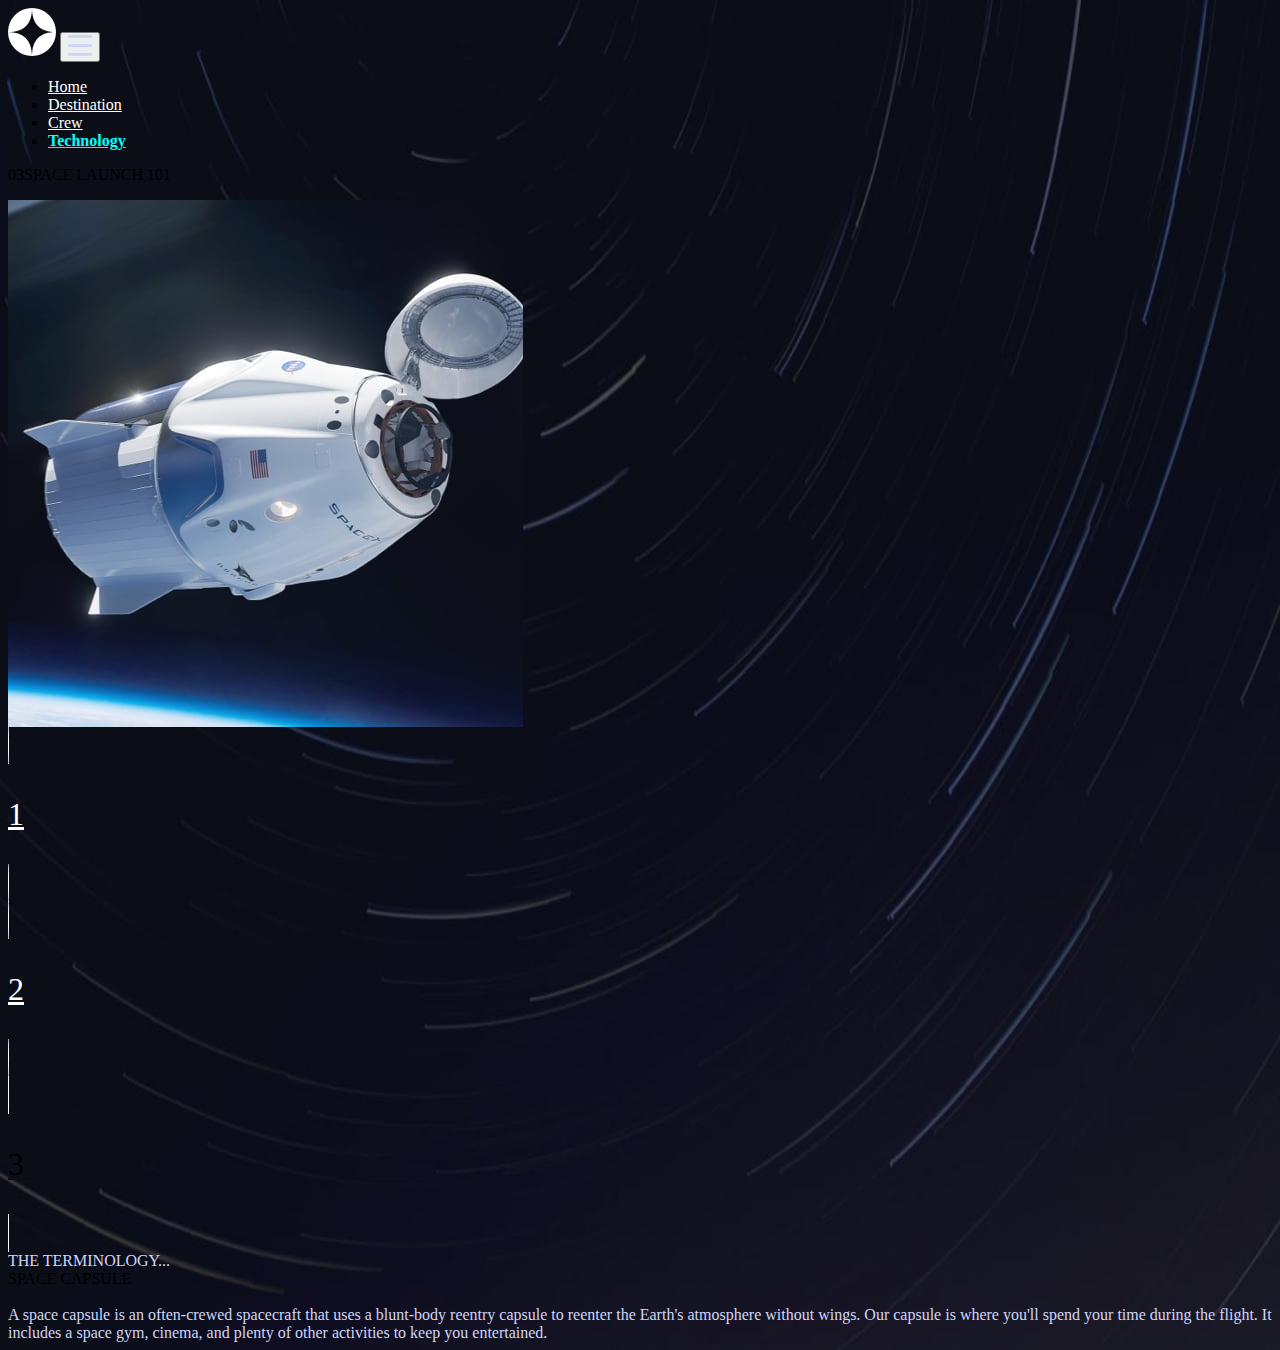
<file: technology-capsule.html>
<!DOCTYPE html>
<html lang="en">
<head>
  <meta charset="UTF-8">
  <meta name="viewport" content="width=device-width, initial-scale=1.0">
  <link rel="stylesheet" href="style.css">
  <link rel="icon" type="image/png" sizes="32x32" href="./assets/favicon-32x32.png">
  <link href="https://cdn.jsdelivr.net/npm/bootstrap@5.1.3/dist/css/bootstrap.min.css" rel="stylesheet" integrity="sha384-1BmE4kWBq78iYhFldvKuhfTAU6auU8tT94WrHftjDbrCEXSU1oBoqyl2QvZ6jIW3" crossorigin="anonymous">
  <script src="https://cdn.jsdelivr.net/npm/bootstrap@5.1.3/dist/js/bootstrap.bundle.min.js" integrity="sha384-ka7Sk0Gln4gmtz2MlQnikT1wXgYsOg+OMhuP+IlRH9sENBO0LRn5q+8nbTov4+1p" crossorigin="anonymous"></script>
  <title>Frontend Mentor | Space tourism website</title>
</head>
<body class="fusee">
    <!-- navbar -->
    <nav class="navbar navbar-expand-md p-3">
        <div class="container-fluid">
            <svg xmlns="http://www.w3.org/2000/svg" width="48" height="48"><g fill="none" fill-rule="evenodd"><circle cx="24" cy="24" r="24" fill="#FFF"/><path fill="#0B0D17" d="M24 0c0 16-8 24-24 24 15.718.114 23.718 8.114 24 24 0-16 8-24 24-24-16 0-24-8-24-24z"/></g></svg>
            <button class="navbar-toggler mt-3" type="button" data-bs-toggle="collapse" data-bs-target="#navbarNav" aria-controls="navbarNav" aria-expanded="false" aria-label="Toggle navigation">
                <span class="navbar-toggler-icon">
                    <svg xmlns="http://www.w3.org/2000/svg" width="24" height="21"><g fill="#D0D6F9" fill-rule="evenodd"><path d="M0 0h24v3H0zM0 9h24v3H0zM0 18h24v3H0z"/></g></svg>
                </span>
            </button>
            <div class="collapse navbar-collapse justify-content-end " id="navbarNav">
                <ul class="navbar-nav text-center">
                    <li class="nav-item navmenu">
                        <a class="nav-link" href="index.html">Home</a>
                    </li>
                    <li class="nav-item navmenu">
                        <a class="nav-link" href="destination-moon.html">Destination</a>
                    </li>
                    <li class="nav-item navmenu">
                        <a class="nav-link" href="crew-commander.html">Crew</a>
                    </li>
                    <li class="nav-item navmenu">
                        <a class="nav-link courante" aria-current="page" href="technology-vehicle.html">Technology</a>
                    </li>
                </ul>
            </div>
        </div>
    </nav>
<div class="container-fluid">
    <div class="row justify-content-md-end justify-content-xl-start my-xl-5">
        <div class="col-12 text-center text-md-start col-md-11 col-xl-4 text-xl-end">
            <p><span class="me-3 fw-bold fs-5">03</span><span class="text-white fs-5">SPACE LAUNCH 101</span></p>
        </div>
    </div>
    <div class=" row flex-xl-row-reverse">
        <div class="col-12 mt-5 mt-xl-0 col-xl-4 techno3">
            <img src="assets/technology/image-space-capsule-landscape.jpg" alt="Capsule" class="technologie">
        </div>
        <div class="col col-xl-7">
            <div class=" row justify-content-center">
                <div class="col-12 my-5 col-xl-3">
                    <div class=" row h-100 mt-xl-5">
                        <ul class="nav justify-content-center">
                            <div class="col-1 col-xl-12 mx-4 mx-md-3 d-flex justify-content-center">
                                <li class="nav-item">
                                    <a class="nav-link cercle text-center text-white" href="technology-vehicle.html">
                                    <p>1</p>    
                                    </a>
                                </li>
                            </div>
                            <div class="col-1 col-xl-12 mx-4 mx-md-3 d-flex justify-content-center">
                                <li class="nav-item">
                                    <a class="nav-link cercle text-center text-white" href="technology-spaceport.html">
                                    <p>2</p>    
                                    </a>
                                </li>
                            </div>
                            <div class="col-1 col-xl-12 mx-4 mx-md-3 d-flex justify-content-center">
                                <li class="nav-item">
                                    <a class="nav-link cercle text-center text-white activ" aria-current="page" href="technology-capsule.html">
                                    <p>3</p>    
                                    </a>
                                </li>
                            </div>
                        </ul>
                    </div>
                </div>
                <div class="col-10 col-md-8 col-xl-6 mt-xl-5 text-center">
                    <span class="resume">THE TERMINOLOGY...</span>
                    <br>
                    <span class="text-white fs-1">SPACE CAPSULE</span> 
                    <br>
                    <br>
                    <span class="resume">A space capsule is an often-crewed spacecraft that uses a blunt-body reentry 
                        capsule to reenter the Earth's atmosphere without wings. Our capsule is where 
                        you'll spend your time during the flight. It includes a space gym, cinema, 
                        and plenty of other activities to keep you entertained.
                    </span>
                </div>
            </div>
        </div>
    </div>
</div>
</body>
</html>
</file>
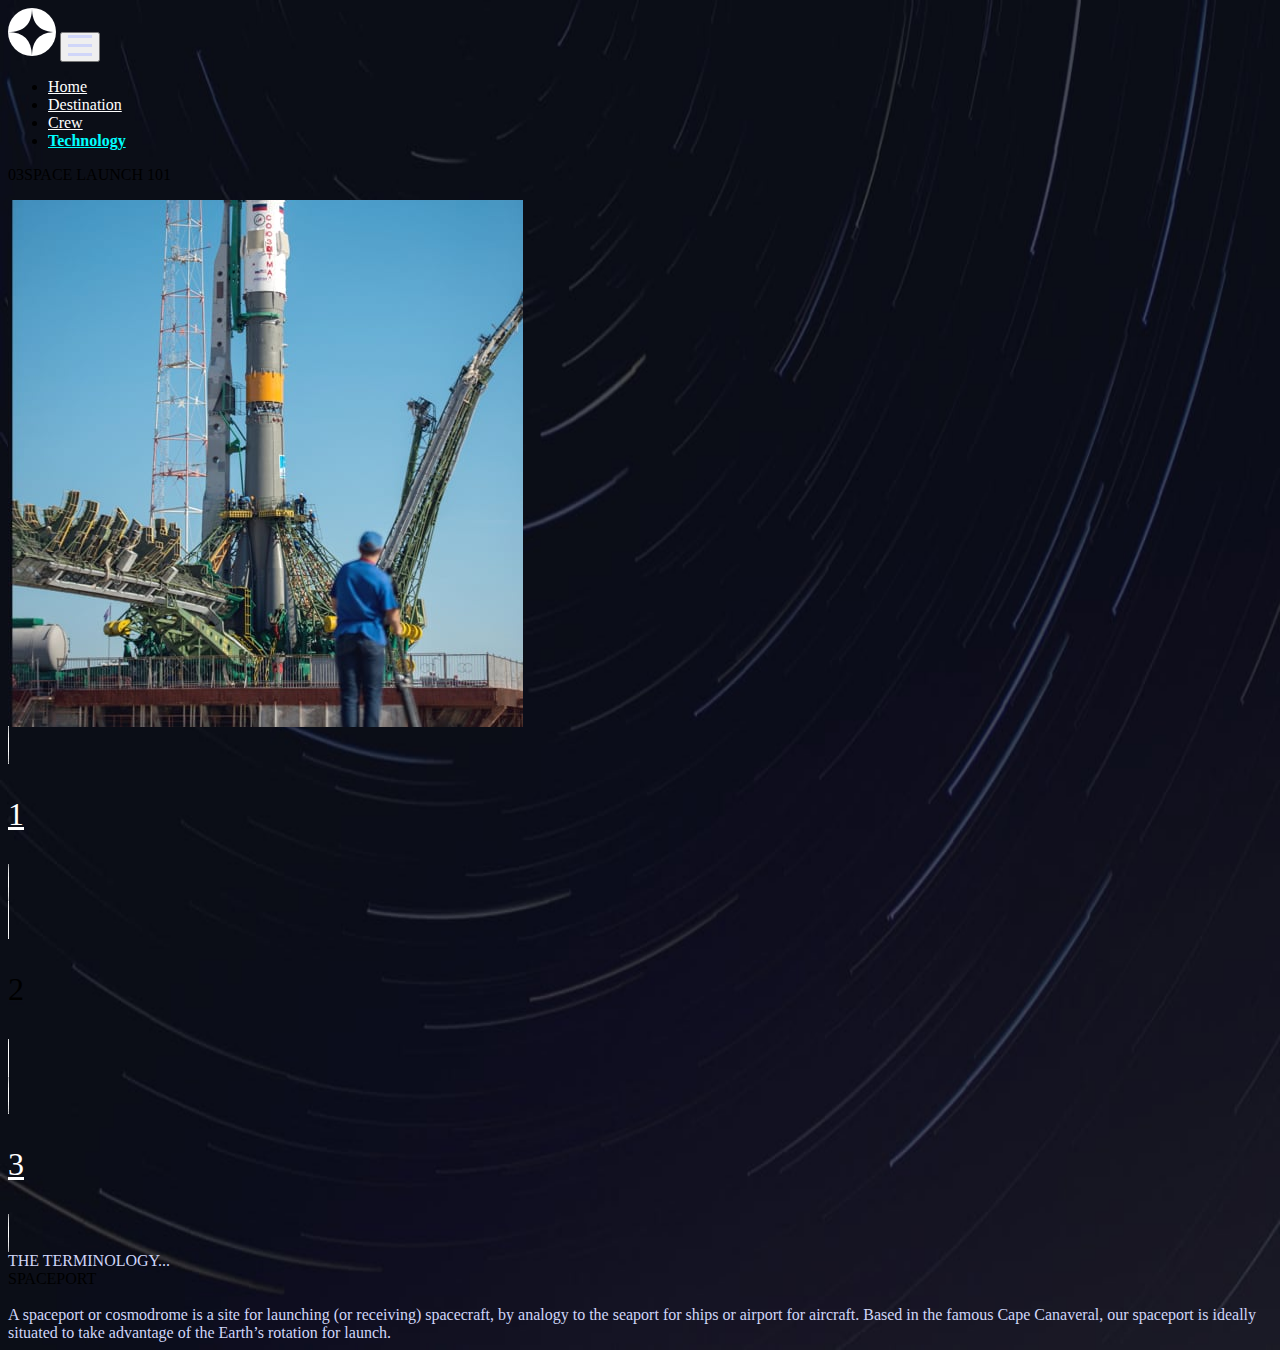
<file: technology-spaceport.html>
<!DOCTYPE html>
<html lang="en">
<head>
  <meta charset="UTF-8">
  <meta name="viewport" content="width=device-width, initial-scale=1.0">
  <link rel="stylesheet" href="style.css">
  <link rel="icon" type="image/png" sizes="32x32" href="./assets/favicon-32x32.png">
  <link href="https://cdn.jsdelivr.net/npm/bootstrap@5.1.3/dist/css/bootstrap.min.css" rel="stylesheet" integrity="sha384-1BmE4kWBq78iYhFldvKuhfTAU6auU8tT94WrHftjDbrCEXSU1oBoqyl2QvZ6jIW3" crossorigin="anonymous">
  <script src="https://cdn.jsdelivr.net/npm/bootstrap@5.1.3/dist/js/bootstrap.bundle.min.js" integrity="sha384-ka7Sk0Gln4gmtz2MlQnikT1wXgYsOg+OMhuP+IlRH9sENBO0LRn5q+8nbTov4+1p" crossorigin="anonymous"></script>
  <title>Frontend Mentor | Space tourism website</title>
</head>
<body class="fusee">
    <!-- navbar -->
    <nav class="navbar navbar-expand-md p-3">
        <div class="container-fluid">
            <svg xmlns="http://www.w3.org/2000/svg" width="48" height="48"><g fill="none" fill-rule="evenodd"><circle cx="24" cy="24" r="24" fill="#FFF"/><path fill="#0B0D17" d="M24 0c0 16-8 24-24 24 15.718.114 23.718 8.114 24 24 0-16 8-24 24-24-16 0-24-8-24-24z"/></g></svg>
            <button class="navbar-toggler mt-3" type="button" data-bs-toggle="collapse" data-bs-target="#navbarNav" aria-controls="navbarNav" aria-expanded="false" aria-label="Toggle navigation">
                <span class="navbar-toggler-icon">
                    <svg xmlns="http://www.w3.org/2000/svg" width="24" height="21"><g fill="#D0D6F9" fill-rule="evenodd"><path d="M0 0h24v3H0zM0 9h24v3H0zM0 18h24v3H0z"/></g></svg>
                </span>
            </button>
            <div class="collapse navbar-collapse justify-content-end " id="navbarNav">
                <ul class="navbar-nav text-center">
                    <li class="nav-item navmenu">
                        <a class="nav-link" href="index.html"> Home</a>
                    </li>
                    <li class="nav-item navmenu">
                        <a class="nav-link" href="destination-moon.html">Destination</a>
                    </li>
                    <li class="nav-item navmenu">
                        <a class="nav-link" href="crew-commander.html">Crew</a>
                    </li>
                    <li class="nav-item navmenu">
                        <a class="nav-link courante" aria-current="page" href="technology-vehicle.html">Technology</a>
                    </li>
                </ul>
            </div>
        </div>
    </nav>
    <!-- debut cards -->
    <div class="container-fluid">
        <div class="row justify-content-md-end justify-content-xl-start my-xl-5">
            <div class="col-12 text-center text-md-start col-md-11 col-xl-4 text-xl-end">
                <p><span class="me-3 fw-bold fs-5">03</span><span class="text-white fs-5">SPACE LAUNCH 101</span></p>
            </div>
        </div>
        <div class=" row flex-xl-row-reverse">
            <div class="col-12 mt-5 mt-xl-0 col-xl-4 techno2">
                <img src="assets/technology/image-spaceport-landscape.jpg" alt="Capsule" class="technologie">
            </div>
            <div class="col col-xl-7">
                <div class=" row justify-content-center">
                    <div class="col-12 my-5 col-xl-3">
                        <div class=" row h-100 mt-xl-5">
                            <ul class="nav justify-content-center">
                                <div class="col-1 col-xl-12 mx-4 mx-md-3 d-flex justify-content-center">
                                    <li class="nav-item">
                                        <a class="nav-link cercle text-center text-white" href="technology-vehicle.html">
                                        <p>1</p>    
                                        </a>
                                    </li>
                                </div>
                                <div class="col-1 col-xl-12 mx-4 mx-md-3 d-flex justify-content-center">
                                    <li class="nav-item">
                                        <a class="nav-link cercle text-center text-white activ" aria-current="page" href="technology-spaceport.html">
                                        <p>2</p>    
                                        </a>
                                    </li>
                                </div>
                                <div class="col-1 col-xl-12 mx-4 mx-md-3 d-flex justify-content-center">
                                    <li class="nav-item">
                                        <a class="nav-link cercle text-center text-white" href="technology-capsule.html">
                                        <p>3</p>    
                                        </a>
                                    </li>
                                </div>
                            </ul>
                        </div>
                    </div>
                    <div class="col-10 col-md-8 col-xl-6 mt-xl-5 text-center">
                        <span class="resume">THE TERMINOLOGY...</span>
                        <br>
                        <span class="text-white fs-1">SPACEPORT</span> 
                        <br>
                        <br>
                        <span class="resume">A spaceport or cosmodrome is a site for launching (or receiving) spacecraft, 
                            by analogy to the seaport for ships or airport for aircraft. Based in the 
                            famous Cape Canaveral, our spaceport is ideally situated to take advantage 
                            of the Earth’s rotation for launch.
                        </span>
                    </div>
                </div>
            </div>
        </div>
    </div>
</body>
</html>
</file>
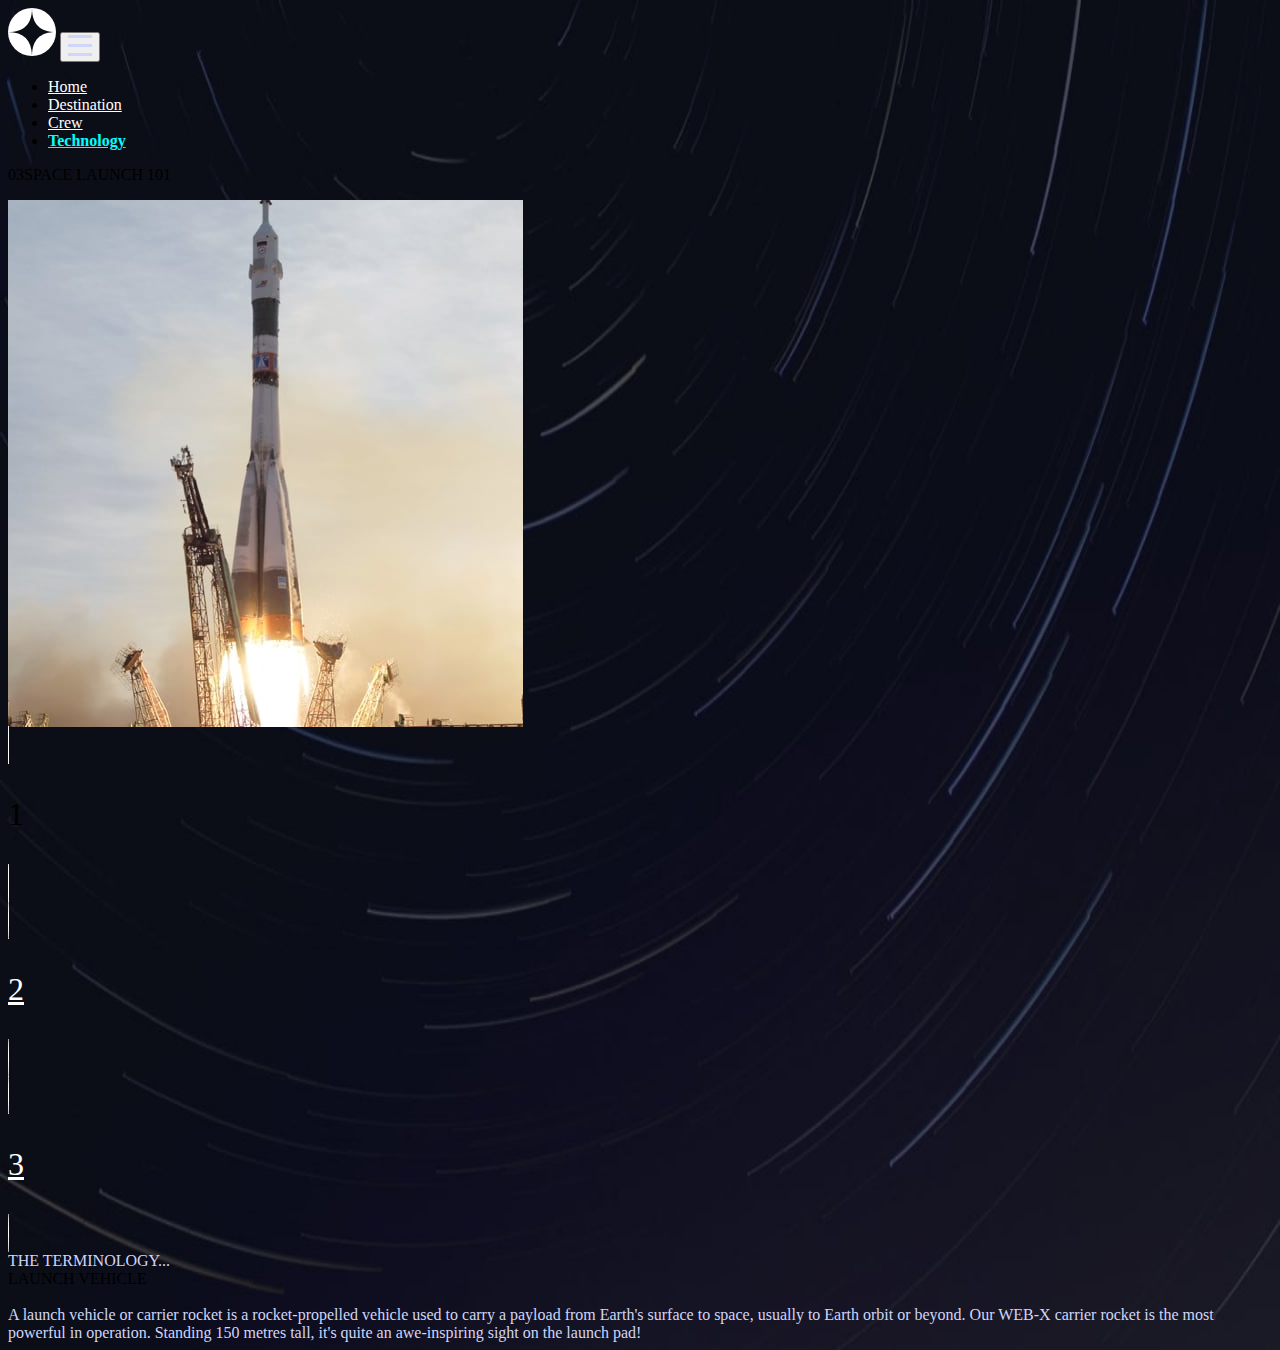
<file: technology-vehicle.html>
<!DOCTYPE html>
<html lang="en">
<head>
  <meta charset="UTF-8">
  <meta name="viewport" content="width=device-width, initial-scale=1.0">
  <link rel="stylesheet" href="style.css">
  <link rel="icon" type="image/png" sizes="32x32" href="./assets/favicon-32x32.png">
  <link href="https://cdn.jsdelivr.net/npm/bootstrap@5.1.3/dist/css/bootstrap.min.css" rel="stylesheet" integrity="sha384-1BmE4kWBq78iYhFldvKuhfTAU6auU8tT94WrHftjDbrCEXSU1oBoqyl2QvZ6jIW3" crossorigin="anonymous">
  <script src="https://cdn.jsdelivr.net/npm/bootstrap@5.1.3/dist/js/bootstrap.bundle.min.js" integrity="sha384-ka7Sk0Gln4gmtz2MlQnikT1wXgYsOg+OMhuP+IlRH9sENBO0LRn5q+8nbTov4+1p" crossorigin="anonymous"></script>
  <title>Frontend Mentor | Space tourism website</title>
</head>
<body class="fusee">
    <!-- navbar -->
    <nav class="navbar navbar-expand-md p-3">
        <div class="container-fluid justify-content-between">
            <svg xmlns="http://www.w3.org/2000/svg" width="48" height="48"><g fill="none" fill-rule="evenodd"><circle cx="24" cy="24" r="24" fill="#FFF"/><path fill="#0B0D17" d="M24 0c0 16-8 24-24 24 15.718.114 23.718 8.114 24 24 0-16 8-24 24-24-16 0-24-8-24-24z"/></g></svg>
            <button class="navbar-toggler mt-3" type="button" data-bs-toggle="collapse" data-bs-target="#navbarNav" aria-controls="navbarNav" aria-expanded="false" aria-label="Toggle navigation">
                <span class="navbar-toggler-icon">
                    <svg xmlns="http://www.w3.org/2000/svg" width="24" height="21"><g fill="#D0D6F9" fill-rule="evenodd"><path d="M0 0h24v3H0zM0 9h24v3H0zM0 18h24v3H0z"/></g></svg>
                </span>
            </button>
            <div class="collapse navbar-collapse justify-content-end " id="navbarNav">
                <ul class="navbar-nav text-center">
                    <li class="nav-item navmenu">
                        <a class="nav-link" href="index.html"> Home</a>
                    </li>
                    <li class="nav-item navmenu">
                        <a class="nav-link" href="destination-moon.html">Destination</a>
                    </li>
                    <li class="nav-item navmenu">
                        <a class="nav-link" href="crew-commander.html">Crew</a>
                    </li>
                    <li class="nav-item navmenu">
                        <a class="nav-link courante" aria-current="page" href="technology-vehicle.html">Technology</a>
                    </li>
                </ul>
            </div>
        </div>
    </nav>
    <!-- debut cards -->
    <div class="container-fluid">
        <div class="row justify-content-md-end justify-content-xl-start my-xl-5">
            <div class="col-12 text-center text-md-start col-md-11 col-xl-4 text-xl-end">
                <p><span class="me-3 fw-bold fs-5">03</span><span class="text-white fs-5">SPACE LAUNCH 101</span></p>
            </div>
        </div>
        <div class=" row flex-xl-row-reverse">
            <div class="col-12 mt-5 mt-xl-0 col-xl-4 techno1">
                <img src="assets/technology/image-launch-vehicle-landscape.jpg" alt="Capsule" class="technologie">
            </div>
            <div class="col col-xl-7">
                <div class=" row justify-content-center">
                    <div class="col-12 my-5 col-xl-3">
                        <div class=" row h-100 mt-xl-5">
                            <ul class="nav justify-content-center">
                                <div class="col-1 col-xl-12 mx-4 mx-md-3 d-flex justify-content-center">
                                    <li class="nav-item">
                                        <a class="nav-link cercle text-center text-white activ" aria-current="page" href="technology-vehicle.html">
                                        <p>1</p>    
                                        </a>
                                    </li>
                                </div>
                                <div class="col-1 col-xl-12 mx-4 mx-md-3 d-flex justify-content-center">
                                    <li class="nav-item">
                                        <a class="nav-link cercle text-center text-white" href="technology-spaceport.html">
                                        <p>2</p>    
                                        </a>
                                    </li>
                                </div>
                                <div class="col-1 col-xl-12 mx-4 mx-md-3 d-flex justify-content-center">
                                    <li class="nav-item">
                                        <a class="nav-link cercle text-center text-white" href="technology-capsule.html">
                                        <p>3</p>    
                                        </a>
                                    </li>
                                </div>
                            </ul>
                        </div>
                    </div>
                    <div class="col-10 col-md-8 col-xl-6 mt-xl-5 text-center">
                        <span class="resume">THE TERMINOLOGY...</span>
                        <br>
                        <span class="text-white fs-1">LAUNCH VEHICLE</span> 
                        <br>
                        <br>
                        <span class="resume">A launch vehicle or carrier rocket is a rocket-propelled vehicle used to carry a 
                            payload from Earth's surface to space, usually to Earth orbit or beyond. Our 
                            WEB-X carrier rocket is the most powerful in operation. Standing 150 metres tall, 
                            it's quite an awe-inspiring sight on the launch pad!
                        </span>
                    </div>
                </div>
            </div>
        </div>
    </div>
  
  

  
</body>
</html>
</file>
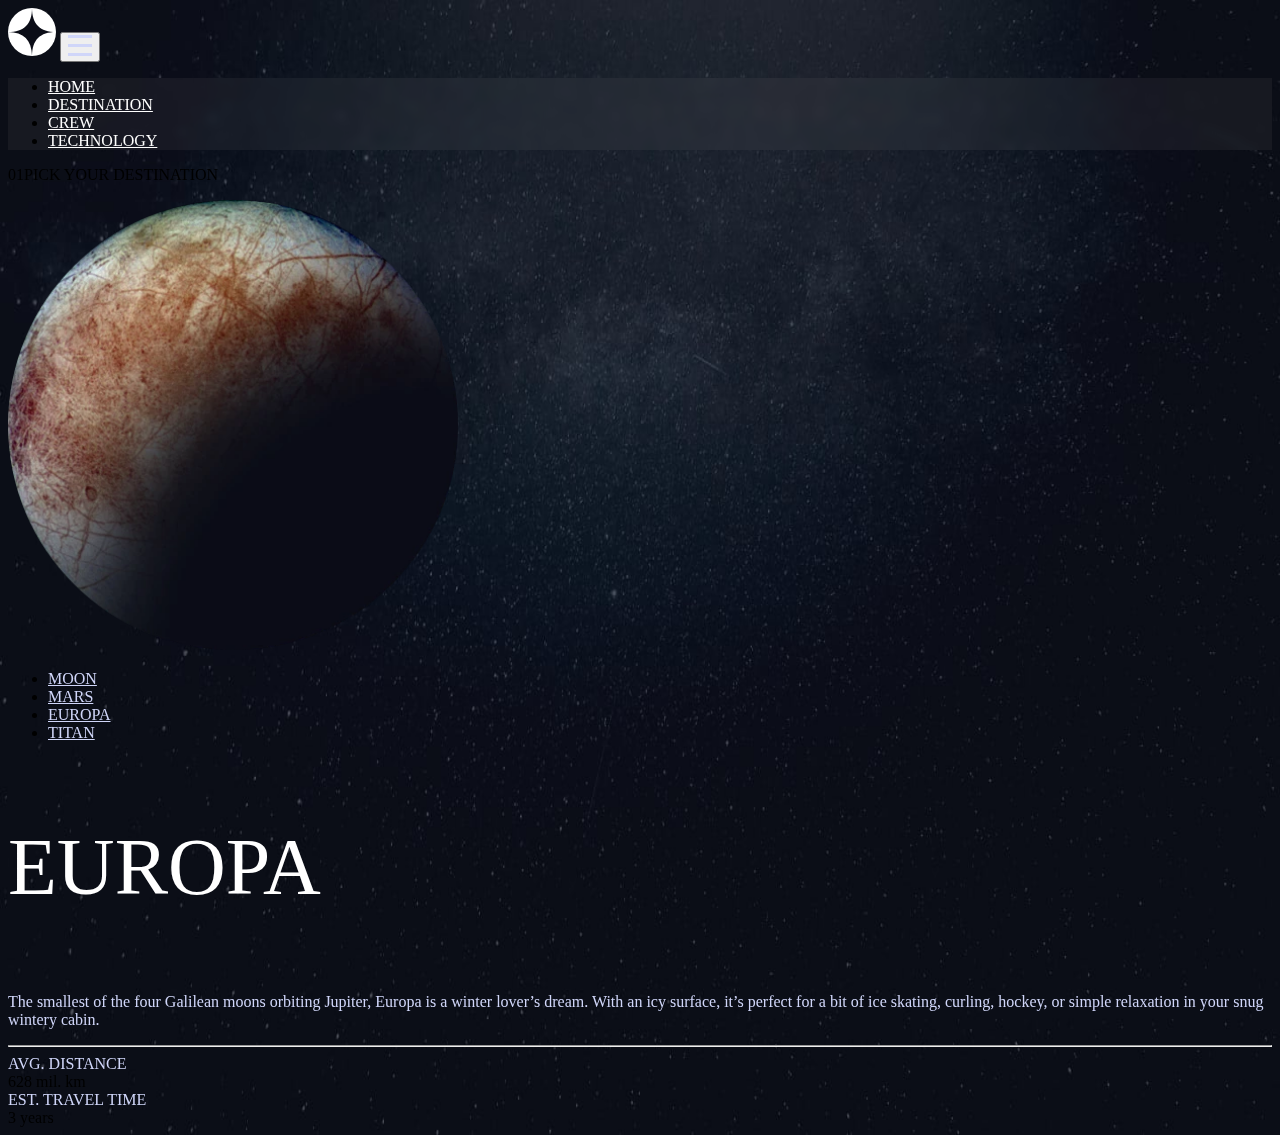
<file: test.html>
<!DOCTYPE html>
<html lang="en">
<head>
  <meta charset="UTF-8">
  <meta name="viewport" content="width=device-width, initial-scale=1.0">
  <link rel="stylesheet" href="style.css">
  <link rel="icon" type="image/png" sizes="32x32" href="./assets/favicon-32x32.png">
  <link href="https://cdn.jsdelivr.net/npm/bootstrap@5.1.3/dist/css/bootstrap.min.css" rel="stylesheet" integrity="sha384-1BmE4kWBq78iYhFldvKuhfTAU6auU8tT94WrHftjDbrCEXSU1oBoqyl2QvZ6jIW3" crossorigin="anonymous">
  <script src="https://cdn.jsdelivr.net/npm/bootstrap@5.1.3/dist/js/bootstrap.bundle.min.js" integrity="sha384-ka7Sk0Gln4gmtz2MlQnikT1wXgYsOg+OMhuP+IlRH9sENBO0LRn5q+8nbTov4+1p" crossorigin="anonymous"></script>
  <title>Frontend Mentor | Space tourism website</title>
</head>
<body class="destination">
    <nav class="navbar navbar-expand-lg pt-3 pb-3 ps-3">
        <div class="container-fluid">
            <svg xmlns="http://www.w3.org/2000/svg" width="48" height="48"><g fill="none" fill-rule="evenodd"><circle cx="24" cy="24" r="24" fill="#FFF"/><path fill="#0B0D17" d="M24 0c0 16-8 24-24 24 15.718.114 23.718 8.114 24 24 0-16 8-24 24-24-16 0-24-8-24-24z"/></g></svg>
            <button class="navbar-toggler mt-3" type="button" data-bs-toggle="collapse" data-bs-target="#navbarNav" aria-controls="navbarNav" aria-expanded="false" aria-label="Toggle navigation">
                <span class="navbar-toggler-icon">
                    <svg xmlns="http://www.w3.org/2000/svg" width="24" height="21"><g fill="#D0D6F9" fill-rule="evenodd"><path d="M0 0h24v3H0zM0 9h24v3H0zM0 18h24v3H0z"/></g></svg>
                </span>
            </button>
            <div class="collapse navbar-collapse justify-content-end" id="navbarNav">
                <ul class="navbar-nav text-center bgnav">
                    <li class="nav-item navmenu m-4">
                        <a class="nav-link" href="index.html"> HOME</a>
                    </li>
                    <li class="nav-item navmenu m-4">
                        <a class="nav-link" aria-current="page" href="destination-moon.html">DESTINATION</a>
                    </li>
                    <li class="nav-item navmenu m-4">
                        <a class="nav-link" href="crew-commander.html">CREW</a>
                    </li>
                    <li class="nav-item navmenu m-4">
                        <a class="nav-link" href="technology-vehicle.html">TECHNOLOGY</a>
                    </li>
                </ul>
            </div>
        </div>
    </nav>

<!-- cards -->
<div class="container">
    <div class="row mt-5 justify-content-xl-end">
        <div class="col-12 text-center text-sm-start col-xl-11">
            <p><span class="me-3 fs-5 fw-bold">01</span><span class="text-white fs-5">PICK YOUR DESTINATION</span></div></p>
        </div>
    </div>
    <div class="row">
        <div class="col">
            <div class="row">
                <div class="col-12 col-xl-7 text-center mt-xl-5">
                    <img class="lune" src="assets/destination/image-europa.webp" alt="Moon">
                </div>
                <div class="col-12 col-xl-5 text-center text-xl-start">
                    <div class="row mt-5 justify-content-center justify-content-xl-start">
                        <div class="col-12">
                            <ul class="nav justify-content-center justify-content-xl-start barlow">
                                <li class="nav-item navprincipale me-4">
                                    <a class="nav-link p-0" href="destination-moon.html">MOON</a>
                                </li>
                                <li class="nav-item navprincipale me-4">
                                    <a class="nav-link p-0" href="destination-mars.html">MARS</a>
                                </li>
                                <li class="nav-item navprincipale me-4">
                                    <a class="nav-link p-0" aria-current="page" href="destination-europa.html">EUROPA</a>
                                </li>
                                <li class="nav-item navprincipale">
                                    <a class="nav-link p-0" href="destination-titan.html">TITAN</a>
                                </li>
                            </ul>
                        </div>
                        <div class="col-12 mt-2">
                            <p class="text-white title bellefair">EUROPA</p>
                        </div>
                        <div class="col-10 col-md-9 col-xl-8">
                            <p class="resume barlow">The smallest of the four Galilean moons orbiting  Jupiter, Europa is a 
                                winter lover’s dream. With an icy surface, it’s perfect for a bit of 
                                ice skating, curling, hockey, or simple relaxation in your snug 
                                wintery cabin.</p>
                        </div>
                    </div>
                    <div class="row mt-xl-3 justify-content-center">
                        <div class="col-10">
                            <hr>
                        </div>
                    </div>
                    <div class="row">
                        <div class="col-12 col-xl-6">
                            <span class="resume">AVG. DISTANCE</span> 
                            <br>
                            <span class="fs-1 text-white">628 mil. km</span>
                        </div>
                        <div class="col-12 col-xl-6">
                            <span class="resume">EST. TRAVEL TIME</span>
                            <br>
                            <span class="fs-1 text-white">3 years</span> 
                        </div>
                    </div>
                </div>
            </div>
        </div>
    </div>
</div>
</body>
</html>
</file>
<file: style.css>
*, *:after, *:before {box-sizing: border-box;}
/* import police */
@import url('https://fonts.googleapis.com/css2?family=Barlow&family=Barlow+Condensed&family=Bellefair&display=swap');

/* background accueil */
@media screen and (max-width:576px){
    .accueil {background: url(assets/home/background-home-mobile.jpg);background-repeat: no-repeat;background-size: 100% 100%;min-height: 100vh;
    }

    .crew {
        height: 33vh;
    }
    
    .destination {background: url(assets/destination/background-destination-mobile.jpg);background-repeat: no-repeat;background-size: 100% 100%;min-height: 100vh;
    }

    .personne {background: url(assets/crew/background-crew-mobile.jpg);background-repeat: no-repeat;background-size: 100% 100%;min-height: 100vh;
    }
    
    .fusee {background: url(assets/technology/background-technology-mobile.jpg);background-repeat: no-repeat;background-size: 100% 100%;min-height: 100vh;
    }

    .lune {
        height: 170px;
    }

    .cercle {
        width: 40px;
        height: 40px;
        border-radius: 50%;
        border: 1px solid white;
        color:white;
        font-size: 16px;
    }

}
@media screen and (min-width:577px){
    .accueil {background: url(assets/home/background-home-tablet.jpg); background-repeat: no-repeat;background-size: 100% 100%;min-height: 100vh;
    }

    .crew {
        height: 55vh;
    }

    .destination {background: url(assets/destination/background-destination-tablet.jpg); background-repeat: no-repeat;background-size: 100% 100%;min-height: 100vh;
    }

    .personne {background: url(assets/crew/background-crew-tablet.jpg); background-repeat: no-repeat;background-size: 100% 100%;min-height: 100vh;
    }
    
    .fusee {background: url(assets/technology/background-technology-tablet.jpg);background-repeat: no-repeat;background-size: 100% 100%;min-height: 100vh;
    }

    .lune {
        height: 300px;
    }

    .cercle {
        width: 60px;
        height: 60px;
        border-radius: 50%;
        border: 1px solid white;
        color:white;
        font-size: 24px;
    }

}
@media screen and (min-width:1201px){
    .accueil {background: url(assets/home/background-home-desktop.jpg);background-repeat: no-repeat;background-size: 100% 100%;min-height: 100vh;
    }

    .crew {
        height: 70vh;
    }

    .destination {background: url(assets/destination/background-destination-desktop.jpg);background-repeat: no-repeat;background-size: 100% 100%;min-height: 100vh;
    }

    .personne {background: url(assets/crew/background-crew-desktop.jpg);background-repeat: no-repeat;background-size: 100% 100%;min-height: 100vh;
    }

    .fusee {background: url(assets/technology/background-technology-desktop.jpg);background-repeat: no-repeat;background-size: 100% 100%;min-height: 100vh;
    }

    .lune {
        height: 450px;
    }

    .cercle {
        width: 80px;
        height: 80px;
        border-radius: 50%;
        border: 1px solid white;
        color:white;
        font-size: 32px;
    }
    .technologie {
        display: none;
    }
    .techno3 {
        background-size: 100% auto;
        background-repeat: no-repeat;
        width: 515px;height: 527px;
        background: url(assets/technology/image-space-capsule-portrait.jpg);
    }

    .techno2 {
        background-size: 100% auto;
        background-repeat: no-repeat;
        width: 515px;height: 527px;
        background: url(assets/technology/image-spaceport-portrait.jpg);
    }

    .techno1 {
        background-size: 100% auto;
        background-repeat: no-repeat;
        width: 515px;height: 527px;
        background: url(assets/technology/image-launch-vehicle-portrait.jpg);
    }
}

.barlow {
    font-family: 'Barlow';
}

.barlow-cond {
    font-family: 'Barlow-condensed';
}

.bellefair {
    font-family: 'Bellefair';
}

.container-fluid, .row, .row>* {
    padding: 0px !important;
    margin: 0px !important;
}

li a:link{
    color: white;
}

.navprincipale a:link, .navprincipale a:visited {
    color:#D0D6F9
}

.navmenu a:link, .navmenu a:visited {
    color: white;
}

.active {
    border-bottom: 3px solid white;
}

.bgnav {
    backdrop-filter: opacity(100%) blur(5px) contrast(90%);
}

.moon {
    font-size: 50px;
}

hr {
    
    border-top: 1px solid #979797 !important;

}

.bordure {
    border-bottom: 1px solid #5f5f5f;
}

.dot {
    height: 10px;
    width: 10px;
    border-radius: 50%;
    background: #979797;
}

.dot.activ {
    background: white;
}

.row > .col{
    padding:0;
}

.technologie {
    width: 100%;
}

.cercle.activ {
    color: #0B0D17;
    background:white;
}

.title {
    font-size: 5em;
    color: white;
}
/* couleur des résumés et autre */
.resume {
    color: #D0D6F9;
}

.explore {
    background: white;
    height: 187.5px;
    border-radius: 50%;
    font-size: 20px;
    color: black;
}
.explore a:link, .explore a:visited {
    color:black;
    text-decoration: none;
}

.explore:hover {
    background-color:rgb(17, 0, 255);
    
}

.explore:hover a {
    color: white;
}

.navprincipale:hover a {
    color:red;
}

.navmenu:hover a {
    color:green;
}

.cercle:hover {
    background-color: #979797;
}
.cercle.activ p {
    color: black;
}

a.actuel {
    color:purple !important;
}

a.courante {
    font-weight: 900;
    color:aqua !important;
}
</file>
